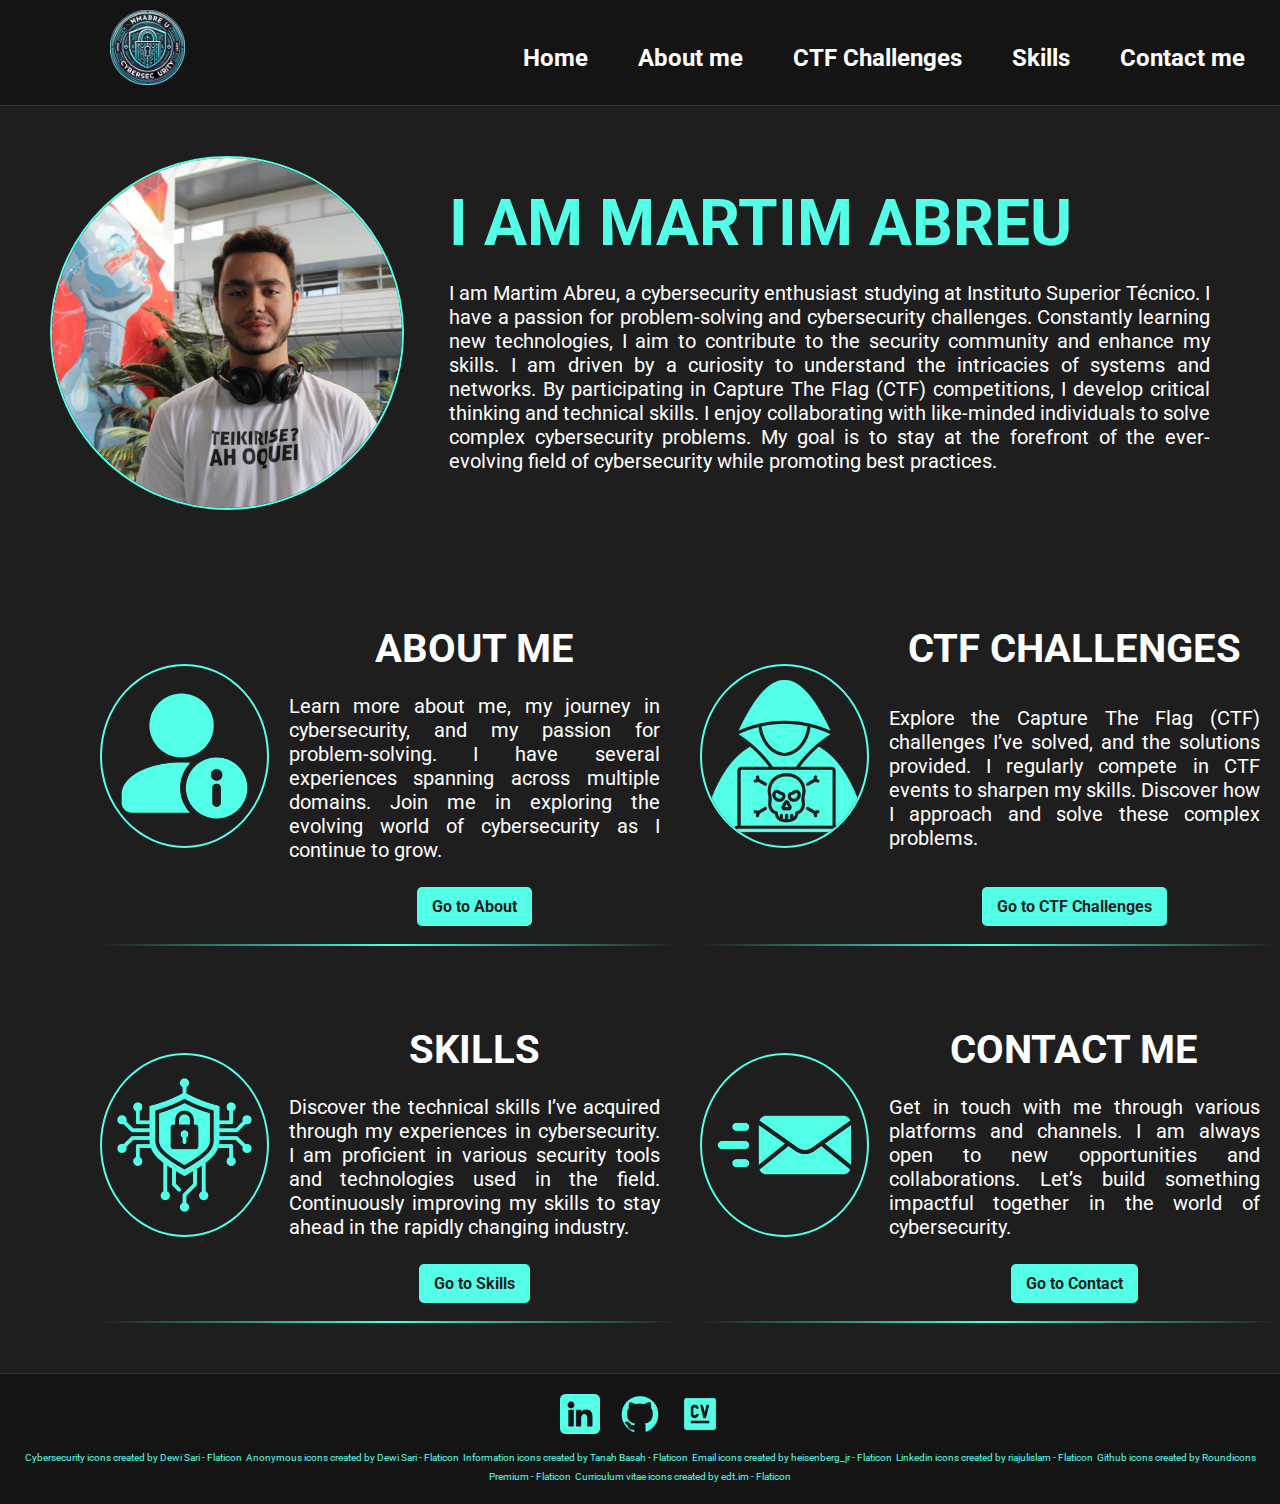
<file: index.html>
<!DOCTYPE html>
<html lang="en">
<head>
    <meta charset="UTF-8">
    <meta name="viewport" content="width=device-width, initial-scale=1.0">
    <title>Cybersecurity Portfolio of Martim Abreu</title>
    <link rel="stylesheet" href="css/styles.css">
    <link href="https://fonts.googleapis.com/css2?family=Roboto:wght@400;700&display=swap" rel="stylesheet">
    <link rel="icon" href="images/logo.png" type="image/png">
</head>
    <body>

        <header>
            <img src="images/logo.png" alt="Centered Image" class="centered-image">
        
            <!-- Hamburger Menu Icon -->
            <div class="hamburger-menu" onclick="toggleMenu()">
                &#9776; <!-- Unicode for the hamburger icon (three stripes) -->
            </div>
        
            <!-- Navigation Menu -->
            <nav id="navbar">
                <ul>
                    <li><a href="index.html">Home</a></li>
                    <li><a href="about.html">About me</a></li>
                    <li><a href="ctf_challenges_choose.html">CTF Challenges</a></li>
                    <li><a href="skills.html">Skills</a></li>
                    <li><a href="contact.html">Contact me</a></li>
                </ul>
            </nav>
        </header>
        <main>

            <div class="container">
                <section class="bio">
                    <img src="images/profile.png" alt="Profile Picture" class="profile-image">      
                    <div class="bio-content">
                        <h2>I AM MARTIM ABREU</h2>
                        <p>I am Martim Abreu, a cybersecurity enthusiast studying at Instituto Superior Técnico. 
                            I have a passion for problem-solving and cybersecurity challenges. 
                            Constantly learning new technologies, I aim to contribute to the security community and enhance my skills.
                            I am driven by a curiosity to understand the intricacies of systems and networks.
                            By participating in Capture The Flag (CTF) competitions, I develop critical thinking and technical skills.
                            I enjoy collaborating with like-minded individuals to solve complex cybersecurity problems.
                            My goal is to stay at the forefront of the ever-evolving field of cybersecurity while promoting best practices.
                            </p>
                </div>
                </section>   
            </div>

            <div class="grid-section">
                <div class="grid-container">
                    <!-- About Section -->
                    <div class="grid-item">
                        <div class="grid-image zoom-out">
                            <img src="images/about.png" alt="About" >
                        </div>
                        <div class="grid-text">
                            <h3>ABOUT ME</h3>
                            <p>Learn more about me, my journey in cybersecurity, and my passion for problem-solving.
                            I have several experiences spanning across multiple domains.
                            Join me in exploring the evolving world of cybersecurity as I continue to grow.</p>
                            <a href="about.html" class="btn">Go to About</a>
                        </div>
                    </div>

                    <!-- CTF Challenges Section -->
                    <div class="grid-item">
                        <img src="images/ctf.png" alt="CTF Challenges" class="grid-image">
                        <div class="grid-text">
                            <h3>CTF CHALLENGES</h3>
                            <p>Explore the Capture The Flag (CTF) challenges I’ve solved, and the solutions provided.
                                I regularly compete in CTF events to sharpen my skills.
                                Discover how I approach and solve these complex problems. </p>
                            <a href="ctf_challenges_choose.html" class="btn">Go to CTF Challenges</a>
                        </div>
                    </div>

                    <!-- Skills Section -->
                    <div class="grid-item">
                        <div class="grid-image zoom-out">
                            <img src="images/skills.png" alt="About">
                        </div>
                        <div class="grid-text">
                            <h3>SKILLS</h3>
                            <p>Discover the technical skills I’ve acquired through my experiences in cybersecurity.
                                I am proficient in various security tools and technologies used in the field.
                                Continuously improving my skills to stay ahead in the rapidly changing industry.
                            </p>
                            <a href="skills.html" class="btn">Go to Skills</a>
                        </div>
                    </div>

                    <!-- Contact Section -->
                    <div class="grid-item">
                        <div class="grid-image zoom-out">
                            <img src="images/contact.png" alt="About">
                        </div>
                        <div class="grid-text">
                            <h3>CONTACT ME</h3>
                            <p>Get in touch with me through various platforms and channels.
                                I am always open to new opportunities and collaborations.
                                Let’s build something impactful together in the world of cybersecurity.
                        </p>
                            <a href="contact.html" class="btn">Go to Contact</a>
                        </div>
                    </div>
                </div>
            </div>
        </main>


    <footer>
        <div class="footer-icons">
            <a href="https://www.linkedin.com/in/martim-abreu-4b8a29225/" target="_blank">
                <img src="images/linkedin.png" alt="LinkedIn" class="icon">
            </a>
            <a href="https://github.com/mmabreu2710" target="_blank">
                <img src="images/github.png" alt="GitHub" class="icon">
            </a>
            <a href="images/Martim_Abreu.pdf" target="_blank">
                <img src="images/cv.png" alt="cv" class="icon">
            </a>
        </div>
        <a href="https://www.flaticon.com/free-icons/cybersecurity" title="cybersecurity icons">Cybersecurity icons created by Dewi Sari - Flaticon</a>
        <a href="https://www.flaticon.com/free-icons/anonymous" title="anonymous icons">Anonymous icons created by Dewi Sari - Flaticon</a>
        <a href="https://www.flaticon.com/free-icons/information" title="information icons">Information icons created by Tanah Basah - Flaticon</a>
        <a href="https://www.flaticon.com/free-icons/email" title="email icons">Email icons created by heisenberg_jr - Flaticon</a>
        <a href="https://www.flaticon.com/free-icons/linkedin" title="linkedin icons">Linkedin icons created by riajulislam - Flaticon</a>
        <a href="https://www.flaticon.com/free-icons/github" title="github icons">Github icons created by Roundicons Premium - Flaticon</a>
        <a href="https://www.flaticon.com/free-icons/curriculum-vitae" title="curriculum vitae icons">Curriculum vitae icons created by edt.im - Flaticon</a>
    </footer>
    <script>
        function toggleMenu() {
            const navbar = document.getElementById('navbar');
            navbar.classList.toggle('active');
        }
    </script>

    </body>
</html>
</file>
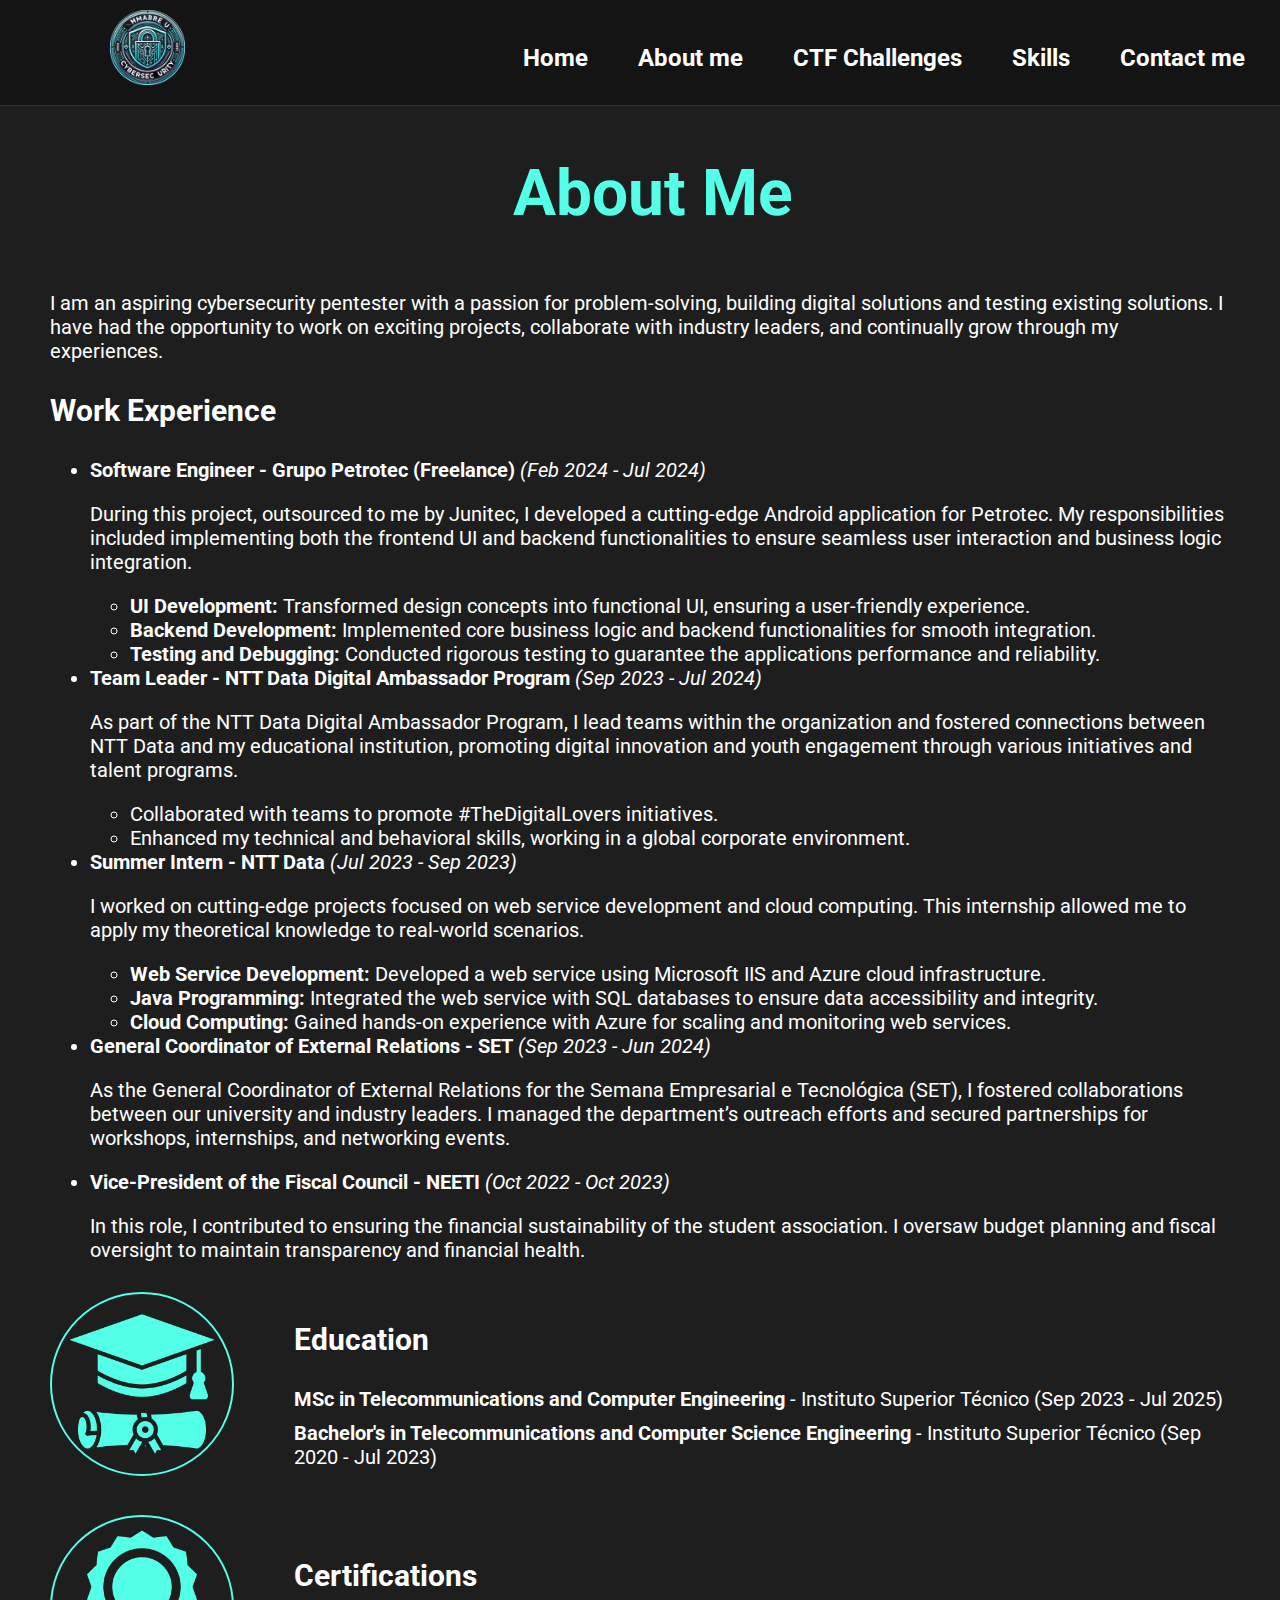
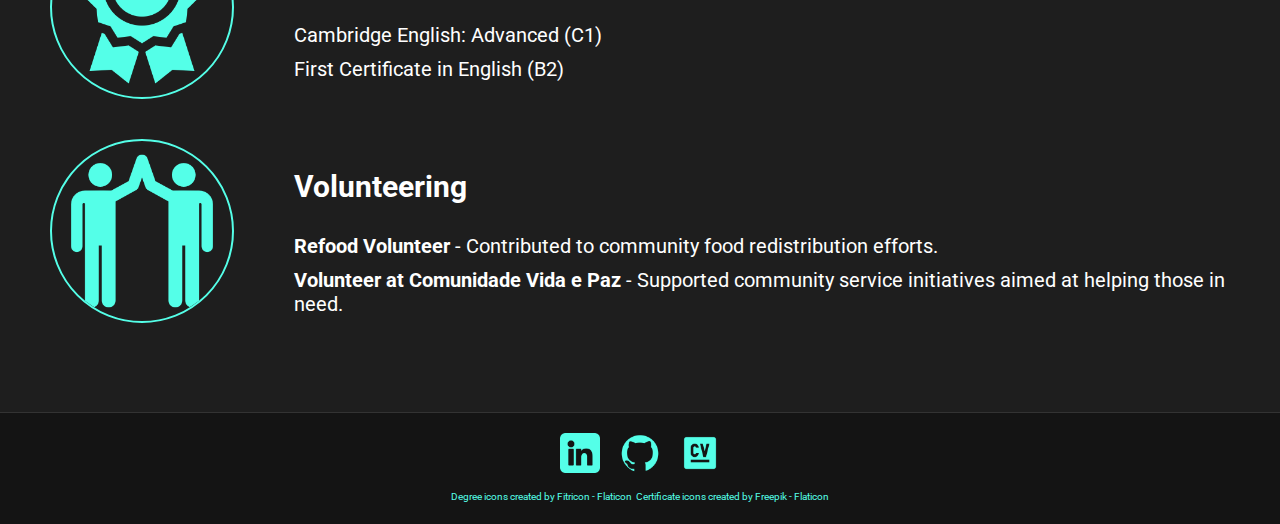
<file: about.html>
<!DOCTYPE html>
<html lang="en">
<head>
    <meta charset="UTF-8">
    <meta name="viewport" content="width=device-width, initial-scale=1.0">
    <title>Cybersecurity Portfolio of Martim Abreu</title>
    <link rel="stylesheet" href="css/styles.css">
    <link href="https://fonts.googleapis.com/css2?family=Roboto:wght@400;700&display=swap" rel="stylesheet">
    <link rel="icon" href="images/logo.png" type="image/png">
</head>
    <body>

        <header>
            <img src="images/logo.png" alt="Centered Image" class="centered-image">
        
            <!-- Hamburger Menu Icon -->
            <div class="hamburger-menu" onclick="toggleMenu()">
                &#9776; <!-- Unicode for the hamburger icon (three stripes) -->
            </div>
        
            <!-- Navigation Menu -->
            <nav id="navbar">
                <ul>
                    <li><a href="index.html">Home</a></li>
                    <li><a href="about.html">About me</a></li>
                    <li><a href="ctf_challenges_choose.html">CTF Challenges</a></li>
                    <li><a href="skills.html">Skills</a></li>
                    <li><a href="contact.html">Contact me</a></li>
                </ul>
            </nav>
        </header>
        <main>
            <div class="container">
                <section class="about-section">
                    <h2>About Me</h1>
                    
                    <div class="about-content">
                        <p>
                            I am an aspiring cybersecurity pentester with a passion for problem-solving, building digital solutions and testing existing solutions. I have had the opportunity to work on exciting projects, collaborate with industry leaders, and continually grow through my experiences.
                        </p>

        
                        <h3>Work Experience</h3>
                        <ul>
                            <li>
                                <strong>Software Engineer - Grupo Petrotec (Freelance)</strong> <em>(Feb 2024 - Jul 2024)</em>
                                <p>
                                    During this project, outsourced to me by Junitec, I developed a cutting-edge Android application for Petrotec. My responsibilities included implementing both the frontend UI and backend functionalities to ensure seamless user interaction and business logic integration.
                                </p>
                                <ul>
                                    <li><strong>UI Development:</strong> Transformed design concepts into functional UI, ensuring a user-friendly experience.</li>
                                    <li><strong>Backend Development:</strong> Implemented core business logic and backend functionalities for smooth integration.</li>
                                    <li><strong>Testing and Debugging:</strong> Conducted rigorous testing to guarantee the applications performance and reliability.</li>
                                </ul>
                            </li>
        
                            <li>
                                <strong>Team Leader - NTT Data Digital Ambassador Program</strong> <em>(Sep 2023 - Jul 2024)</em>
                                <p>
                                    As part of the NTT Data Digital Ambassador Program, I lead teams within the organization and fostered connections between NTT Data and my educational institution, promoting digital innovation and youth engagement through various initiatives and talent programs.
                                </p>
                                <ul>
                                    <li>Collaborated with teams to promote #TheDigitalLovers initiatives.</li>
                                    <li>Enhanced my technical and behavioral skills, working in a global corporate environment.</li>
                                </ul>
                            </li>
        
                            <li>
                                <strong>Summer Intern - NTT Data</strong> <em>(Jul 2023 - Sep 2023)</em>
                                <p>
                                    I worked on cutting-edge projects focused on web service development and cloud computing. This internship allowed me to apply my theoretical knowledge to real-world scenarios.
                                </p>
                                <ul>
                                    <li><strong>Web Service Development:</strong> Developed a web service using Microsoft IIS and Azure cloud infrastructure.</li>
                                    <li><strong>Java Programming:</strong> Integrated the web service with SQL databases to ensure data accessibility and integrity.</li>
                                    <li><strong>Cloud Computing:</strong> Gained hands-on experience with Azure for scaling and monitoring web services.</li>
                                </ul>
                            </li>
                            <li>
                                <strong>General Coordinator of External Relations - SET</strong> <em>(Sep 2023 - Jun 2024)</em>
                                <p>
                                    As the General Coordinator of External Relations for the Semana Empresarial e Tecnológica (SET), I fostered collaborations between our university and industry leaders. I managed the department’s outreach efforts and secured partnerships for workshops, internships, and networking events.
                                </p>
                            </li>
        
                            <li>
                                <strong>Vice-President of the Fiscal Council - NEETI</strong> <em>(Oct 2022 - Oct 2023)</em>
                                <p>
                                    In this role, I contributed to ensuring the financial sustainability of the student association. I oversaw budget planning and fiscal oversight to maintain transparency and financial health.
                                </p>
                            </li>
                        </ul>

                        <div class="options-container">
                            <div class="grid-image zoom-out">
                                <img src="images/education.png" alt="Education Image" class="options-image"> <!-- Replace with your image source -->
                            </div>
                            <div class="options-content">
                                <h3>Education</h3>
                                <ul>
                                    <li><strong>MSc in Telecommunications and Computer Engineering</strong> - Instituto Superior Técnico (Sep 2023 - Jul 2025)</li>
                                    <li><strong>Bachelor's in Telecommunications and Computer Science Engineering</strong> - Instituto Superior Técnico (Sep 2020 - Jul 2023)</li>
                                </ul>
                            </div>
                        </div>
                        <div class="options-container">
                            <div class="grid-image zoom-out">
                                <img src="images/certifications.png" alt="certifications Image" class="options-image"> 
                            </div>
                            <div class="options-content">
                                <h3>Certifications</h3>
                                <ul>
                                    <li>Cambridge English: Advanced (C1)</li>
                                    <li>First Certificate in English (B2)</li>
                                </ul>
                            </div>
                        </div>
                        <div class="options-container">
                            <div class="grid-image zoom-out">
                                <img src="images/volunteering.png" alt="Volunteering Image" class="options-image"> 
                            </div>
                            <div class="options-content">
                                <h3>Volunteering</h3>
                                <ul>
                                    <li><strong>Refood Volunteer</strong> - Contributed to community food redistribution efforts.</li>
                                    <li><strong>Volunteer at Comunidade Vida e Paz</strong> - Supported community service initiatives aimed at helping those in need.</li>
                                </ul>
                            </div>
                        </div>
        
                    </div>
                    
                </section>
            </div>
        </main>

    


    <footer>
        <div class="footer-icons">
            <a href="https://www.linkedin.com/in/martim-abreu-4b8a29225/" target="_blank">
                <img src="images/linkedin.png" alt="LinkedIn" class="icon">
            </a>
            <a href="https://github.com/mmabreu2710" target="_blank">
                <img src="images/github.png" alt="GitHub" class="icon">
            </a>
            <a href="images/Martim_Abreu.pdf" target="_blank">
                <img src="images/cv.png" alt="cv" class="icon">
            </a>
        </div>
        <a href="https://www.flaticon.com/free-icons/degree" title="degree icons">Degree icons created by Fitricon - Flaticon</a>
        <a href="https://www.flaticon.com/free-icons/certificate" title="certificate icons">Certificate icons created by Freepik - Flaticon</a>
        
    </footer>
    <script>
        function toggleMenu() {
            const navbar = document.getElementById('navbar');
            navbar.classList.toggle('active');
        }
    </script>

    </body>
</html>
</file>
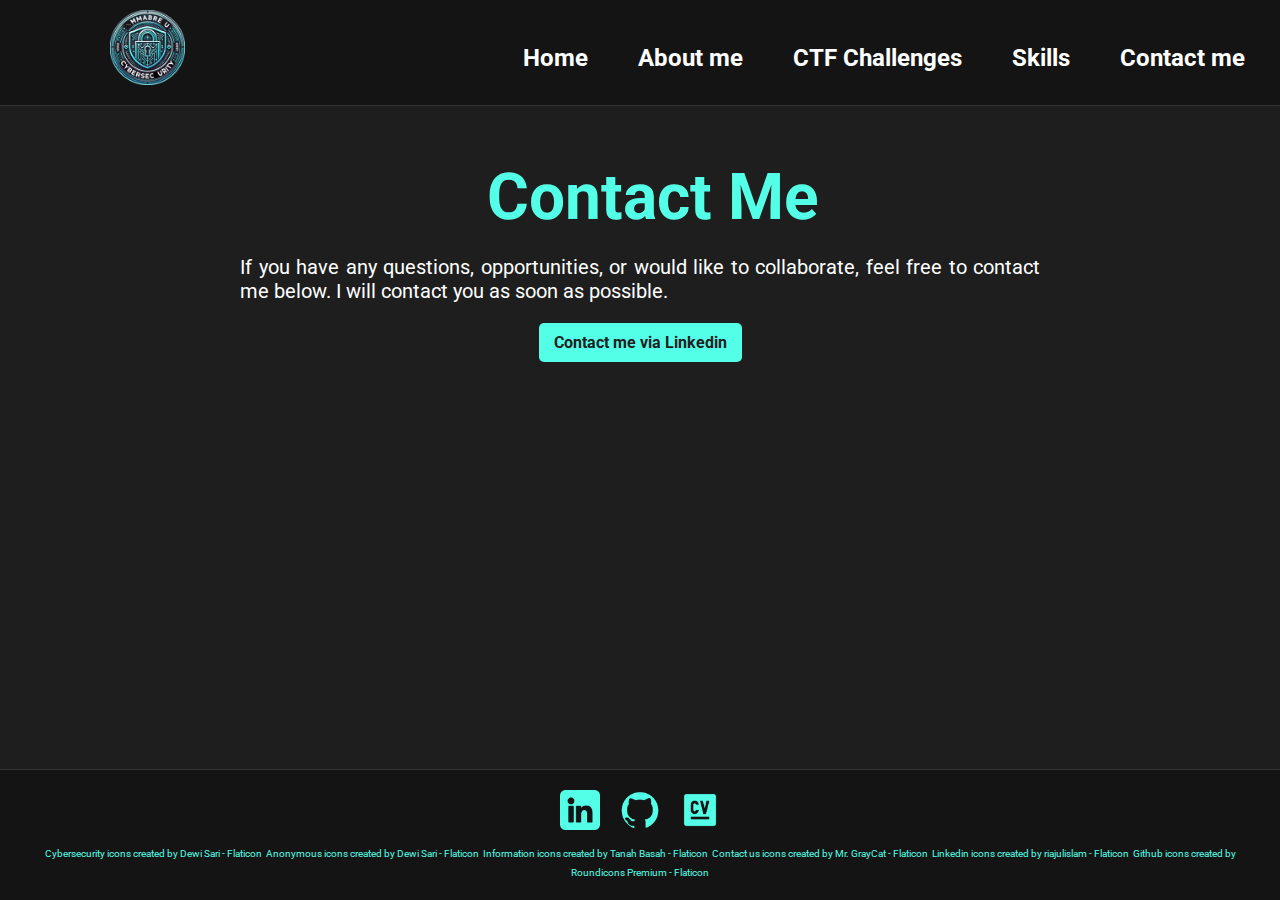
<file: contact.html>
<!DOCTYPE html>
<html lang="en">
<head>
    <meta charset="UTF-8">
    <meta name="viewport" content="width=device-width, initial-scale=1.0">
    <title>Cybersecurity Portfolio of Martim Abreu</title>
    <link rel="stylesheet" href="css/styles.css">
    <link href="https://fonts.googleapis.com/css2?family=Roboto:wght@400;700&display=swap" rel="stylesheet">
    <link rel="icon" href="images/logo.png" type="image/png">
</head>
    <body>

        <header>
            <img src="images/logo.png" alt="Centered Image" class="centered-image">
        
            <!-- Hamburger Menu Icon -->
            <div class="hamburger-menu" onclick="toggleMenu()">
                &#9776; <!-- Unicode for the hamburger icon (three stripes) -->
            </div>
        
            <!-- Navigation Menu -->
            <nav id="navbar">
                <ul>
                    <li><a href="index.html">Home</a></li>
                    <li><a href="about.html">About me</a></li>
                    <li><a href="ctf_challenges_choose.html">CTF Challenges</a></li>
                    <li><a href="skills.html">Skills</a></li>
                    <li><a href="contact.html">Contact me</a></li>
                </ul>
            </nav>
        </header>
        <main>
        
                <!-- Main Contact Section -->
            <div class="contact-container">
                <h2>Contact Me</h2>
                <p>If you have any questions, opportunities, or would like to collaborate, feel free to contact me below.
                    I will contact you as soon as possible.
                </p>
                
                <a href="https://www.linkedin.com/in/martim-abreu-4b8a29225/" class="btn">Contact me via Linkedin</a>
            </div>
        </main>
    


        <footer>
            <div class="footer-icons">
                <a href="https://www.linkedin.com/in/martim-abreu-4b8a29225/" target="_blank">
                    <img src="images/linkedin.png" alt="LinkedIn" class="icon">
                </a>
                <a href="https://github.com/mmabreu2710" target="_blank">
                    <img src="images/github.png" alt="GitHub" class="icon">
                </a>
                <a href="images/Martim_Abreu.pdf" target="_blank">
                    <img src="images/cv.png" alt="cv" class="icon">
                </a>
            </div>
            <a href="https://www.flaticon.com/free-icons/cybersecurity" title="cybersecurity icons">Cybersecurity icons created by Dewi Sari - Flaticon</a>
            <a href="https://www.flaticon.com/free-icons/anonymous" title="anonymous icons">Anonymous icons created by Dewi Sari - Flaticon</a>
            <a href="https://www.flaticon.com/free-icons/information" title="information icons">Information icons created by Tanah Basah - Flaticon</a>
            <a href="https://www.flaticon.com/free-icons/contact-us" title="contact us icons">Contact us icons created by Mr. GrayCat - Flaticon</a>
            <a href="https://www.flaticon.com/free-icons/linkedin" title="linkedin icons">Linkedin icons created by riajulislam - Flaticon</a>
            <a href="https://www.flaticon.com/free-icons/github" title="github icons">Github icons created by Roundicons Premium - Flaticon</a>
        </footer>
        <script>
            function toggleMenu() {
                const navbar = document.getElementById('navbar');
                navbar.classList.toggle('active');
            }
        </script>

    </body>
</html>
</file>
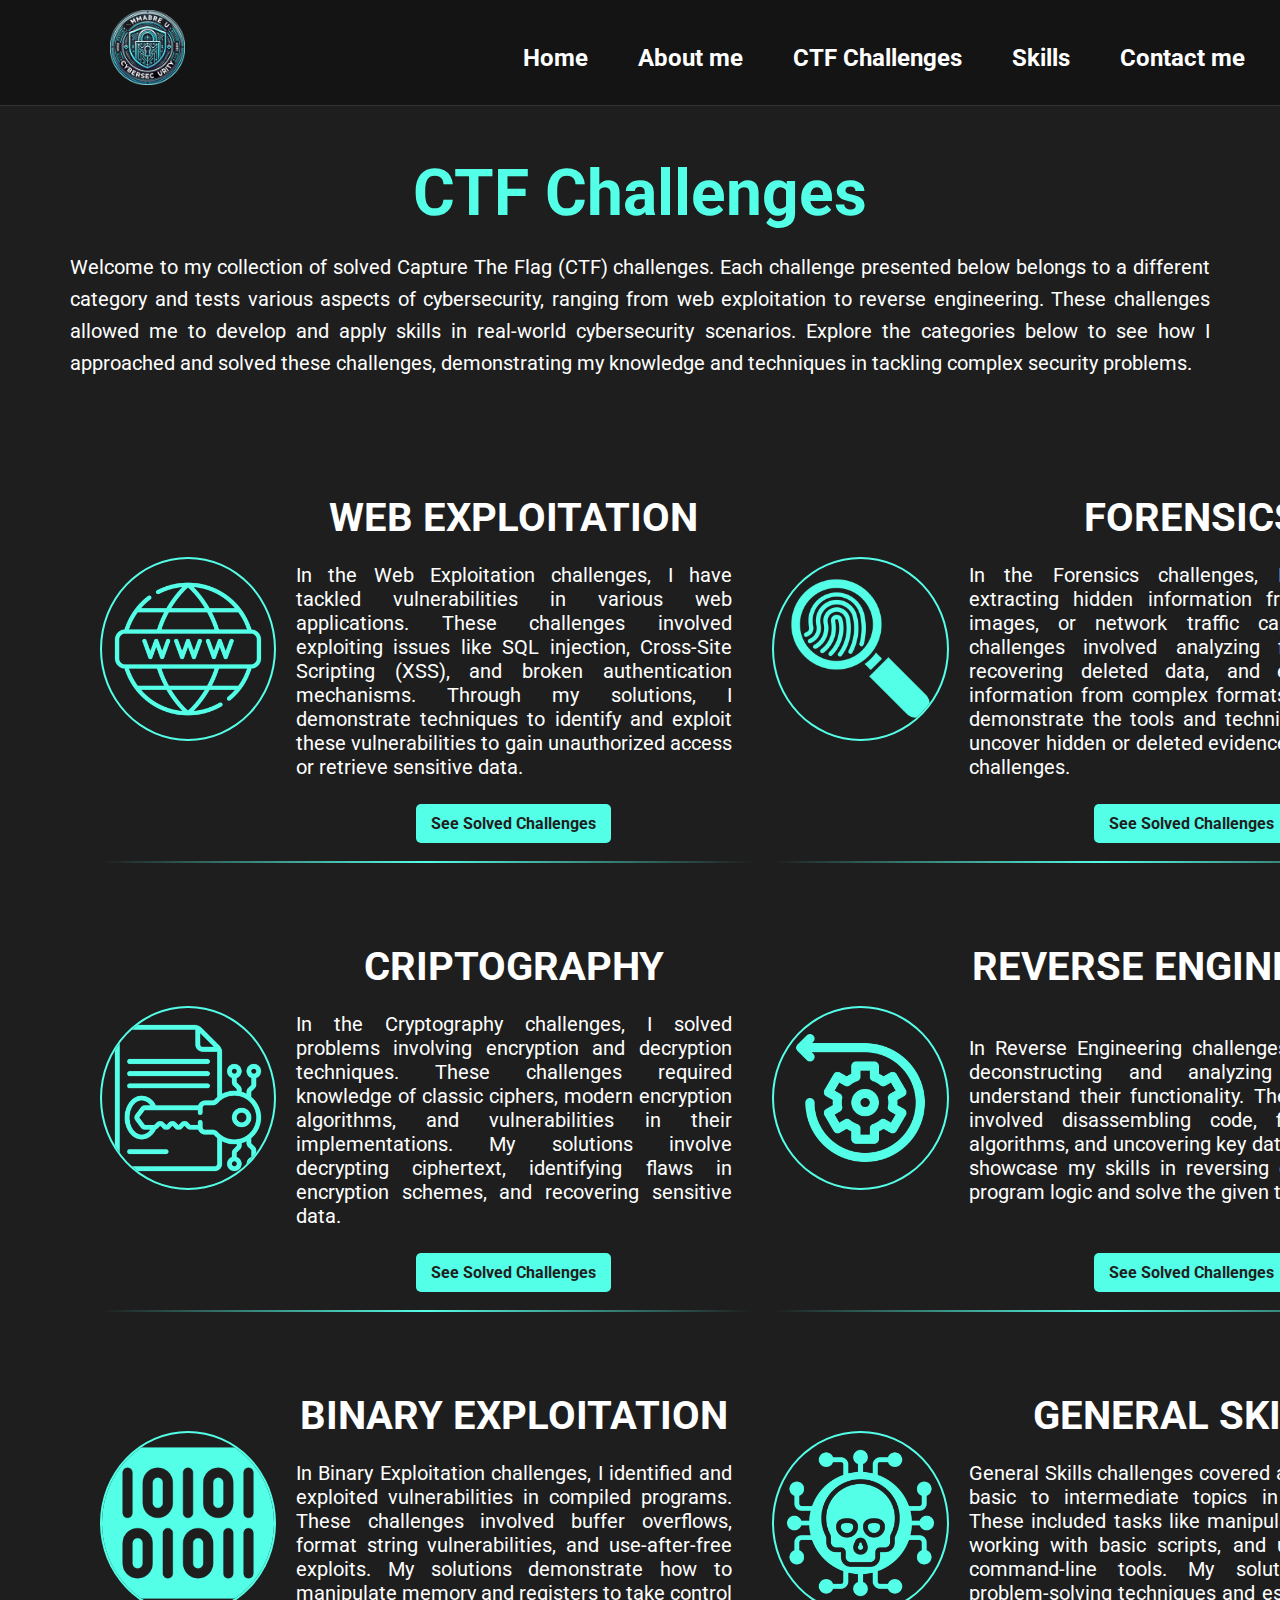
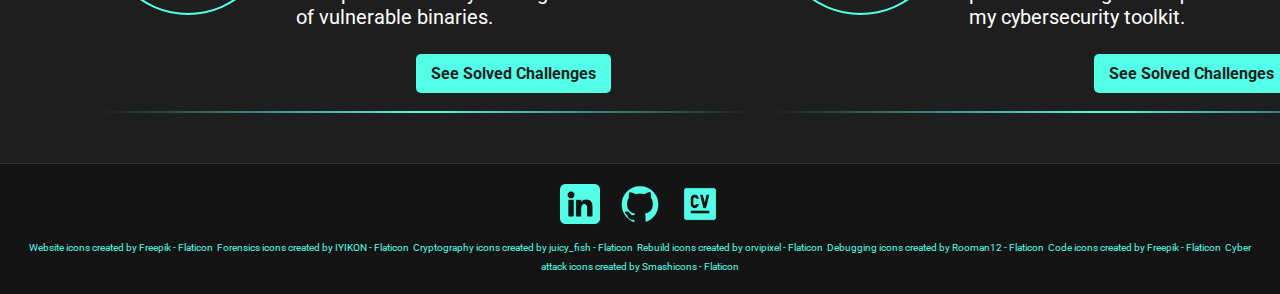
<file: ctf_challenges_choose.html>
<!DOCTYPE html>
<html lang="en">
<head>
    <meta charset="UTF-8">
    <meta name="viewport" content="width=device-width, initial-scale=1.0">
    <title>Cybersecurity Portfolio of Martim Abreu</title>
    <link rel="stylesheet" href="css/styles.css">
    <link href="https://fonts.googleapis.com/css2?family=Roboto:wght@400;700&display=swap" rel="stylesheet">
    <link rel="icon" href="images/logo.png" type="image/png">
</head>
    <body>

        <header>
            <img src="images/logo.png" alt="Centered Image" class="centered-image">
        
            <!-- Hamburger Menu Icon -->
            <div class="hamburger-menu" onclick="toggleMenu()">
                &#9776; <!-- Unicode for the hamburger icon (three stripes) -->
            </div>
        
            <!-- Navigation Menu -->
            <nav id="navbar">
                <ul>
                    <li><a href="index.html">Home</a></li>
                    <li><a href="about.html">About me</a></li>
                    <li><a href="ctf_challenges_choose.html">CTF Challenges</a></li>
                    <li><a href="skills.html">Skills</a></li>
                    <li><a href="contact.html">Contact me</a></li>
                </ul>
            </nav>
        </header>

        <div class="container">
            <section class="ctf-intro">
                <h1>CTF Challenges</h1>
                <p>Welcome to my collection of solved Capture The Flag (CTF) challenges. Each challenge presented below belongs to a different category and tests various aspects of cybersecurity, ranging from web exploitation to reverse engineering. These challenges allowed me to develop and apply skills in real-world cybersecurity scenarios. Explore the categories below to see how I approached and solved these challenges, demonstrating my knowledge and techniques in tackling complex security problems.</p>
            </section>
        </div>

        <div class="grid-section">
            <div class="grid-container">
                <!-- Web Exploitation Section -->
                <div class="grid-item">
                    <div class="grid-image zoom-out">
                        <img src="images/web.png" alt="About" >
                    </div>
                    <div class="grid-text">
                        <h3>WEB EXPLOITATION</h3>
                        <p>In the Web Exploitation challenges, I have tackled vulnerabilities in various web applications. 
                            These challenges involved exploiting issues like SQL injection, Cross-Site Scripting (XSS), and broken authentication mechanisms.
                            Through my solutions, I demonstrate techniques to identify and exploit these vulnerabilities to gain unauthorized access or retrieve sensitive data.
                            </p>
                        <a href="solved_challenges_html/ctf_challenges_web_expoitation.html" class="btn">See Solved Challenges</a>
                    </div>
                </div>

                 <!-- Forensics Section -->
                 <div class="grid-item">
                    <img src="images/forensic.png" alt="Contact" class="grid-image">
                    <div class="grid-text">
                        <h3>FORENSICS</h3>
                        <p>In the Forensics challenges, I focused on extracting hidden information from files, disk images, or network traffic captures.
                            These challenges involved analyzing file metadata, recovering deleted data, and extracting key information from complex formats.
                            My solutions demonstrate the tools and techniques I used to uncover hidden or deleted evidence and solve the challenges.
                        </p>
                           
                        <a href="solved_challenges_html/ctf_challenges_forensics.html" class="btn">See Solved Challenges</a>
                    </div>
                </div>
    
                <!-- Cryptography Section -->
                <div class="grid-item">
                    <div class="grid-image zoom-out">
                        <img src="images/crypto.png" alt="Contact" >
                    </div>
                    <div class="grid-text">
                        <h3>CRIPTOGRAPHY</h3>
                        <p>In the Cryptography challenges, I solved problems involving encryption and decryption techniques.
                            These challenges required knowledge of classic ciphers, modern encryption algorithms, and vulnerabilities in their implementations.
                            My solutions involve decrypting ciphertext, identifying flaws in encryption schemes, and recovering sensitive data.
                        </p>
                        <a href="solved_challenges_html/ctf_challenges_cryptography.html" class="btn">See Solved Challenges</a>
                    </div>
                </div>
    
                <!-- REVERSE ENGINEERING Section -->
                <div class="grid-item">
                    <div class="grid-image zoom-out">
                        <img src="images/reverse-engineering.png" alt="About">
                    </div>
                    <div class="grid-text">
                        <h3>REVERSE ENGINEERING</h3>
                        <p>In Reverse Engineering challenges, I worked on deconstructing and analyzing binaries to understand their functionality.
                            These challenges involved disassembling code, finding hidden algorithms, and uncovering key data.
                            My solutions showcase my skills in reversing code to reveal program logic and solve the given tasks.
                        </p>
                        <a href="solved_challenges_html/ctf_challenges_reverse_engineering.html" class="btn">See Solved Challenges</a>
                    </div>
                </div>
    
                <!-- Binary Exploitation Section -->
                <div class="grid-item">
                    <img src="images/binary.png" alt="Contact" class="grid-image">
                    <div class="grid-text">
                        <h3>BINARY EXPLOITATION</h3>
                        <p>In Binary Exploitation challenges, I identified and exploited vulnerabilities in compiled programs.
                            These challenges involved buffer overflows, format string vulnerabilities, and use-after-free exploits.
                            My solutions demonstrate how to manipulate memory and registers to take control of vulnerable binaries.                  
                        </p>
                        <a href="solved_challenges_html/ctf_challenges_binary_exploitation.html" class="btn">See Solved Challenges</a>
                    </div>
                </div>

                <!-- General Skills Section -->
                <div class="grid-item">
                    <div class="grid-image zoom-out">
                        <img src="images/general.png" alt="Contact" >
                    </div>
                    <div class="grid-text">
                        <h3>GENERAL SKILLS</h3>
                        <p>General Skills challenges covered a wide range of basic to intermediate topics in cybersecurity.
                            These included tasks like manipulating text files, working with basic scripts, and using common command-line tools.
                            My solutions highlight problem-solving techniques and essential tools in my cybersecurity toolkit.
                          </p>
                        <a href="solved_challenges_html/ctf_challenges_general_skills.html" class="btn">See Solved Challenges</a>
                    </div>
                </div>
            </div>
        </div>


    <footer>
        <div class="footer-icons">
            <a href="https://www.linkedin.com/in/martim-abreu-4b8a29225/" target="_blank">
                <img src="images/linkedin.png" alt="LinkedIn" class="icon">
            </a>
            <a href="https://github.com/mmabreu2710" target="_blank">
                <img src="images/github.png" alt="GitHub" class="icon">
            </a>
            <a href="images/Martim_Abreu.pdf" target="_blank">
                <img src="images/cv.png" alt="cv" class="icon">
            </a>
        </div>
        <a href="https://www.flaticon.com/free-icons/website" title="website icons">Website icons created by Freepik - Flaticon</a> 
        <a href="https://www.flaticon.com/free-icons/forensics" title="forensics icons">Forensics icons created by IYIKON - Flaticon</a> 
        <a href="https://www.flaticon.com/free-icons/cryptography" title="cryptography icons">Cryptography icons created by juicy_fish - Flaticon</a>
        <a href="https://www.flaticon.com/free-icons/rebuild" title="rebuild icons">Rebuild icons created by orvipixel - Flaticon</a>
        <a href="https://www.flaticon.com/free-icons/debugging" title="debugging icons">Debugging icons created by Rooman12 - Flaticon</a>
        <a href="https://www.flaticon.com/free-icons/code" title="code icons">Code icons created by Freepik - Flaticon</a>
        <a href="https://www.flaticon.com/free-icons/cyber-attack" title="cyber attack icons">Cyber attack icons created by Smashicons - Flaticon</a>
    </footer>
    <script>
        function toggleMenu() {
            const navbar = document.getElementById('navbar');
            navbar.classList.toggle('active');
        }
    </script>

    </body>
</html>
</file>
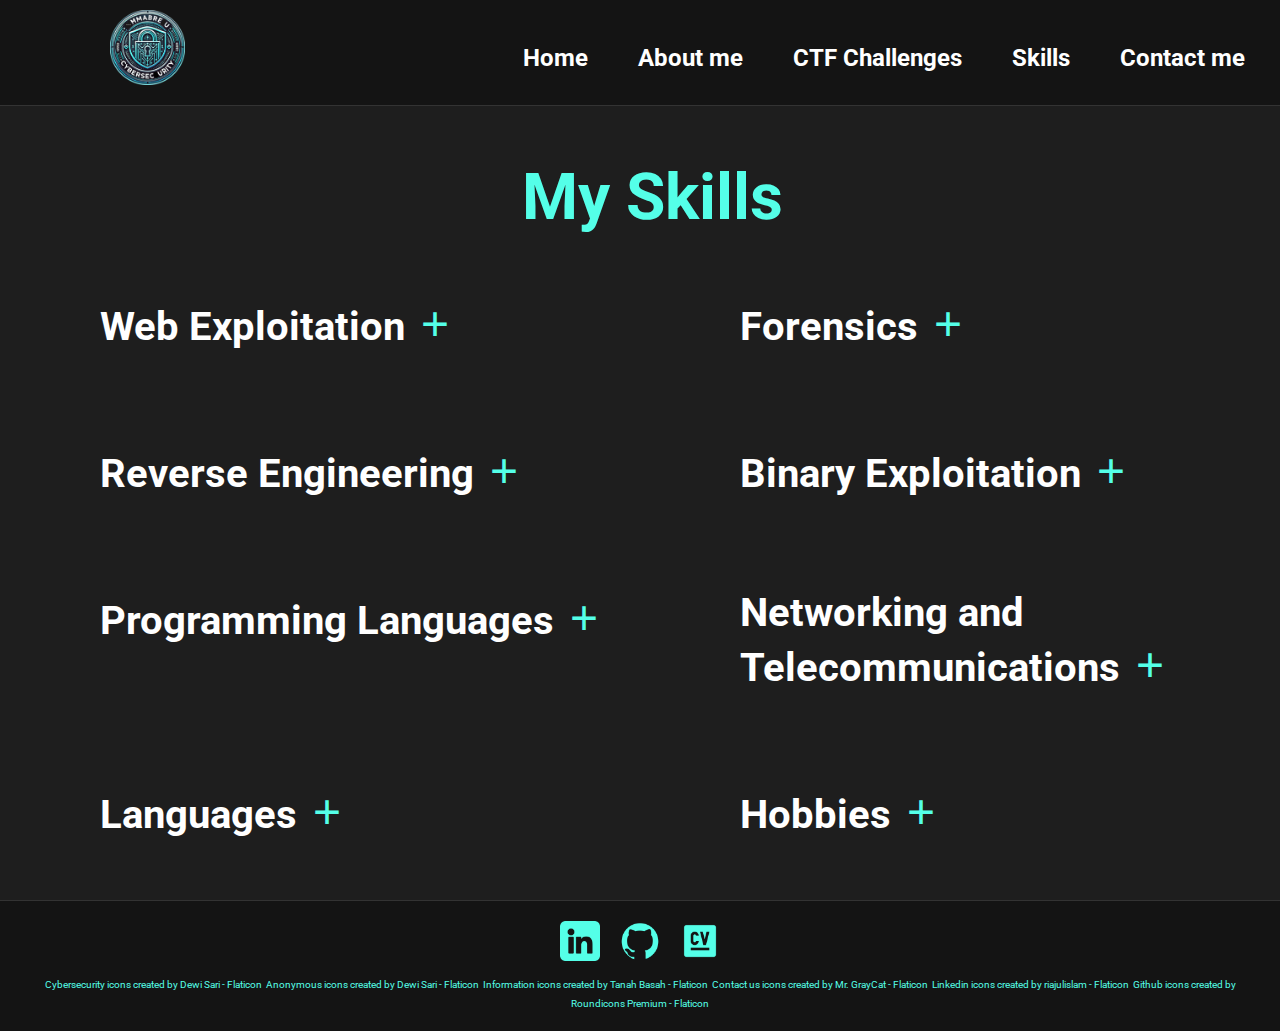
<file: skills.html>
<!DOCTYPE html>
<html lang="en">
<head>
    <meta charset="UTF-8">
    <meta name="viewport" content="width=device-width, initial-scale=1.0">
    <title>Cybersecurity Portfolio of Martim Abreu</title>
    <link rel="stylesheet" href="css/styles.css">
    <link href="https://fonts.googleapis.com/css2?family=Roboto:wght@400;700&display=swap" rel="stylesheet">
    <link rel="icon" href="images/logo.png" type="image/png">
</head>
    <body>

        <header>
            <img src="images/logo.png" alt="Centered Image" class="centered-image">
        
            <!-- Hamburger Menu Icon -->
            <div class="hamburger-menu" onclick="toggleMenu()">
                &#9776; <!-- Unicode for the hamburger icon (three stripes) -->
            </div>
        
            <!-- Navigation Menu -->
            <nav id="navbar">
                <ul>
                    <li><a href="index.html">Home</a></li>
                    <li><a href="about.html">About me</a></li>
                    <li><a href="ctf_challenges_choose.html">CTF Challenges</a></li>
                    <li><a href="skills.html">Skills</a></li>
                    <li><a href="contact.html">Contact me</a></li>
                </ul>
            </nav>
        </header>
        <main>

            <!-- Skills Section -->
            <section class="skills-container">
                <h2>My Skills</h2>
                <div class="skills-grid">
                    <!-- Web Exploitation -->
                    <div class="skill-section">
                        <h3>Web Exploitation<button class="toggle-btn">+</button></h3>
                        <div class="skill-content">
                            <p>Web exploitation involves identifying and leveraging vulnerabilities in web applications. I specialize in securing and testing web applications using various tools and techniques, including:</p>
                            <ul>
                                <li><strong>Burp Suite:</strong> Proficient in using Burp Suite for web vulnerability scanning, intercepting traffic, and manual testing for issues like SQL Injection, XSS, and more.</li>
                                <li><strong>OWASP ZAP:</strong> Skilled in using OWASP ZAP for automating web vulnerability testing and generating reports.</li>
                                <li><strong>SQLmap:</strong> Adept at utilizing SQLmap for automating SQL injection discovery and exploitation.</li>
                                <li><strong>DirBuster:</strong> Experienced in brute-forcing directories and file locations on a web server to find hidden vulnerabilities.</li>
                                <li><strong>BeEF (Browser Exploitation Framework):</strong> Proficient in exploiting browser vulnerabilities using BeEf.</li>
                            </ul>
                        </div>
                    </div>

                    <!-- Forensics -->
                    <div class="skill-section">
                        <h3>Forensics<button class="toggle-btn">+</button></h3>
                        <div class="skill-content">
                            <p>Digital forensics is crucial for gathering evidence and analyzing systems after a cyber incident. My forensics skill set includes:</p>
                            <ul>
                                <li><strong>Autopsy:</strong> Competent in using Autopsy for digital forensics investigations, file recovery, and data analysis.</li>
                                <li><strong>Volatility:</strong> Skilled in using Volatility for memory forensics, analyzing RAM dumps to detect malware and process anomalies.</li>
                                <li><strong>Wireshark:</strong> Experienced in network packet analysis with Wireshark to identify suspicious network traffic.</li>
                                <li><strong>zsteg:</strong> Proficient in using zsteg for steganography detection and analysis in files such as images.</li>
                                <li><strong>Binwalk:</strong> Proficient in extracting embedded files from binary images.</li>
                            </ul>
                        </div>
                    </div>

                    <!-- Reverse Engineering -->
                    <div class="skill-section">
                        <h3>Reverse Engineering<button class="toggle-btn">+</button></h3>
                        <div class="skill-content">
                            <p>Reverse engineering involves deconstructing binaries and software to understand their functionality, identify vulnerabilities, or analyze malware. My reverse engineering skills include:</p>
                            <ul>
                                <li><strong>Ghidra:</strong> Proficient in Ghidra for reverse engineering and decompiling code to analyze software internals.</li>
                            </ul>
                        </div>
                    </div>

                    <!-- Binary Exploitation -->
                    <div class="skill-section">
                        <h3>Binary Exploitation<button class="toggle-btn">+</button></h3>
                        <div class="skill-content">
                            <p>Binary exploitation involves identifying vulnerabilities in compiled programs and exploiting them to achieve unintended behavior. My skill set includes:</p>
                            <ul>
                                <li><strong>Pwntools:</strong> Proficient in using Pwntools for automating binary exploitation tasks in CTFs.</li>
                                <li><strong>gdb & GEF:</strong> Skilled in using gdb (GNU Debugger) along with GEF extensions for debugging and analyzing binary crashes.</li>
                            </ul>
                        </div>
                    </div>

                    <!-- Programming Languages -->
                    <div class="skill-section">
                        <h3>Programming Languages<button class="toggle-btn">+</button></h3>
                        <div class="skill-content">
                            <p>As part of my cybersecurity expertise, I am proficient in several programming and scripting languages essential for vulnerability research, exploit development, and automation:</p>
                            <ul>
                                <li><strong>Python:</strong> Extensive experience in Python for scripting, automating tasks, and developing security tools and exploits.</li>
                                <li><strong>Java:</strong> Experienced in object-oriented programming for web and enterprise solutions.</li>
                                <li><strong>C#:</strong> Skilled in developing applications, especially in the .NET framework.</li>  
                                <li><strong>C:</strong> Strong knowledge of C for low-level programming, vulnerability analysis, and exploit development.</li>
                                <li><strong>Bash:</strong> Skilled in Bash scripting for automating tasks in Unix-based environments.</li>
                                <li><strong>HTML/CSS/JavaScript:</strong> Proficient in these web technologies for web development and analyzing web security vulnerabilities.</li>
                            </ul>
                        </div>
                    </div>

                    <!-- Networking and Telecommunications -->
                    <div class="skill-section">
                        <h3>Networking and Telecommunications<button class="toggle-btn">+</button></h3>
                        <div class="skill-content">
                            <p>My background in networking and telecommunications equips me with the knowledge to analyze, secure, and troubleshoot complex network infrastructures:</p>
                            <ul>
                                <li><strong>Wireshark:</strong> Proficient in analyzing network traffic to identify potential threats and vulnerabilities.</li>
                                <li><strong>Nmap:</strong> Skilled in using Nmap for network discovery and port scanning to identify open services and vulnerabilities.</li>
                                <li><strong>tcpdump:</strong> Experienced in using tcpdump for capturing and analyzing network packets in real time.</li>
                                <li><strong>GNS3:</strong> Proficient in emulating, configuring, and troubleshooting networks with GNS3.</li>
                                <li><strong>Cisco Devices:</strong> Familiar with configuring and troubleshooting Cisco routers and switches as part of networking security.</li>
                            </ul>
                        </div>
                    </div>

                    <!-- Languages -->
                    <div class="skill-section">
                        <h3>Languages<button class="toggle-btn">+</button></h3>
                        <div class="skill-content">
                            <p>I am proficient in multiple languages, which allows me to communicate effectively with international teams and clients:</p>
                            <ul>
                                <li><strong>English:</strong> Fluent in English for both technical writing and verbal communication.</li>
                                <li><strong>Portuguese:</strong> Native proficiency in Portuguese for communication and collaboration in technical projects.</li>
                            </ul>
                        </div>
                    </div>

                    <!-- Hobbies -->
                    <div class="skill-section">
                        <h3>Hobbies<button class="toggle-btn">+</button></h3>
                        <div class="skill-content">
                            <p>Beyond my professional expertise, I am passionate about maintaining an active lifestyle through various sports and activities:</p>
                            <ul>
                                <li><strong>Kickboxing:</strong> I have been practicing kickboxing for three years, honing my discipline, focus, and physical endurance. It has not only enhanced my fitness but also taught me the importance of perseverance and strategy in achieving goals.</li>
                                <li><strong>Basketball:</strong> From fifth grade through my second year of college, I actively participated in competitive basketball. This experience developed my teamwork, leadership, and communication skills, which I apply in both personal and professional settings.</li>
                                <li><strong>Gym Training:</strong> For the past three years, I have consistently trained in the gym, focusing on strength and conditioning. This routine has instilled a sense of resilience, goal-setting, and self-discipline that reflects in all aspects of my life.</li>
                            </ul>
                        </div>
                    </div>
                </div>
            </section>
        </main>
        <footer>
            <div class="footer-icons">
                <a href="https://www.linkedin.com/in/martim-abreu-4b8a29225/" target="_blank">
                    <img src="images/linkedin.png" alt="LinkedIn" class="icon">
                </a>
                <a href="https://github.com/mmabreu2710" target="_blank">
                    <img src="images/github.png" alt="GitHub" class="icon">
                </a>
                <a href="images/Martim_Abreu.pdf" target="_blank">
                    <img src="images/cv.png" alt="cv" class="icon">
                </a>
            </div>
            <a href="https://www.flaticon.com/free-icons/cybersecurity" title="cybersecurity icons">Cybersecurity icons created by Dewi Sari - Flaticon</a>
            <a href="https://www.flaticon.com/free-icons/anonymous" title="anonymous icons">Anonymous icons created by Dewi Sari - Flaticon</a>
            <a href="https://www.flaticon.com/free-icons/information" title="information icons">Information icons created by Tanah Basah - Flaticon</a>
            <a href="https://www.flaticon.com/free-icons/contact-us" title="contact us icons">Contact us icons created by Mr. GrayCat - Flaticon</a>
            <a href="https://www.flaticon.com/free-icons/linkedin" title="linkedin icons">Linkedin icons created by riajulislam - Flaticon</a>
            <a href="https://www.flaticon.com/free-icons/github" title="github icons">Github icons created by Roundicons Premium - Flaticon</a>
        </footer>
        <script>
            function toggleMenu() {
                const navbar = document.getElementById('navbar');
                navbar.classList.toggle('active');
            }
        </script>
        <script>
            document.querySelectorAll('.toggle-btn').forEach(function(button) {
                button.addEventListener('click', function() {
                    // Toggle the content display
                    let content = this.parentElement.nextElementSibling;
                    content.classList.toggle('open');
                    
                    // Toggle the button text between + and -
                    if (this.textContent === '+') {
                        this.textContent = '-'; // Change to minus
                    } else {
                        this.textContent = '+'; // Change to plus
                    }
                });
            });
        </script>

    </body>
</html>
</file>
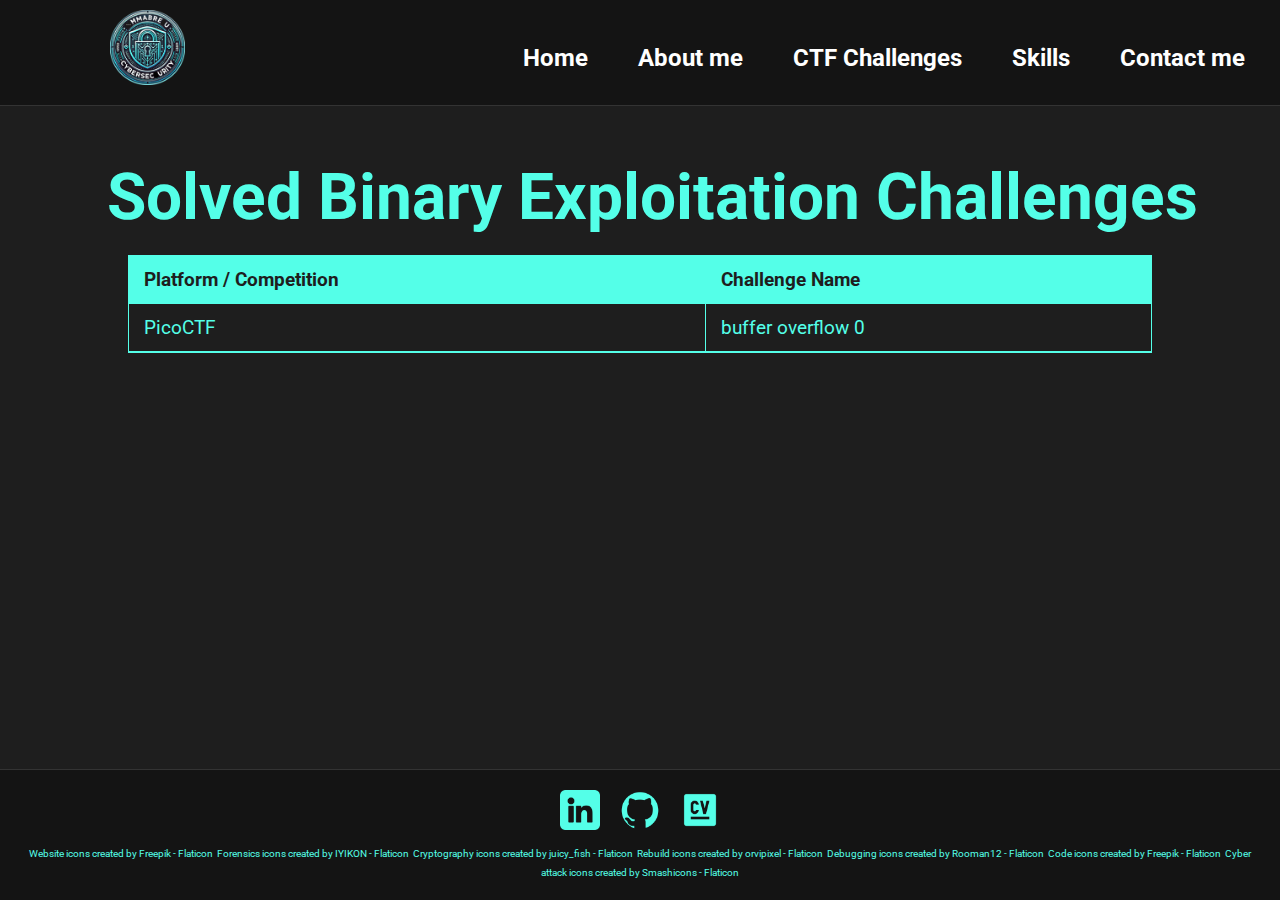
<file: solved_challenges_html/ctf_challenges_binary_exploitation.html>
<!DOCTYPE html>
<html lang="en">
<head>
    <meta charset="UTF-8">
    <meta name="viewport" content="width=device-width, initial-scale=1.0">
    <title>Cybersecurity Portfolio of Martim Abreu</title>
    <link rel="stylesheet" href="../css/styles.css">
    <link href="https://fonts.googleapis.com/css2?family=Roboto:wght@400;700&display=swap" rel="stylesheet">
    <link rel="icon" href="../images/logo.png" type="image/png">
</head>
    <body>

        <header>
            <img src="../images/logo.png" alt="Centered Image" class="centered-image">
        
            <!-- Hamburger Menu Icon -->
            <div class="hamburger-menu" onclick="toggleMenu()">
                &#9776; <!-- Unicode for the hamburger icon (three stripes) -->
            </div>
        
            <!-- Navigation Menu -->
            <nav id="navbar">
                <ul>
                    <li><a href="../index.html">Home</a></li>
                    <li><a href="../about.html">About me</a></li>
                    <li><a href="../ctf_challenges_choose.html">CTF Challenges</a></li>
                    <li><a href="../skills.html">Skills</a></li>
                    <li><a href="../contact.html">Contact me</a></li>
                </ul>
            </nav>
        </header>
        <main>
            <section id="resolved-challenges">
                <center><h2>Solved Binary Exploitation Challenges</h2></center>
                
                <table class="styled-table">
                    <thead>
                        <tr>
                            <th>Platform / Competition</th>
                            <th>Challenge Name</th>
                        </tr>
                    </thead>
                    <tbody>
                        <tr>
                            <td><a href="https://picoctf.org/" target="_blank">PicoCTF</a></td>
                            <td><a href="markdown-viewer.html?file=../ctf/picoctf/binary_exploitation/buffer_overflow_0_picoctf.md">buffer overflow 0</a></td>
                        </tr>
                    </tbody>
                </table>
            </section>
        </main>

        


    <footer>
        <div class="footer-icons">
            <a href="https://www.linkedin.com/in/martim-abreu-4b8a29225/" target="_blank">
                <img src="../images/linkedin.png" alt="LinkedIn" class="icon">
            </a>
            <a href="https://github.com/mmabreu2710" target="_blank">
                <img src="../images/github.png" alt="GitHub" class="icon">
            </a>
            <a href="../images/Martim_Abreu.pdf" target="_blank">
                <img src="../images/cv.png" alt="cv" class="icon">
            </a>
        </div>
        <a href="https://www.flaticon.com/free-icons/website" title="website icons">Website icons created by Freepik - Flaticon</a> 
        <a href="https://www.flaticon.com/free-icons/forensics" title="forensics icons">Forensics icons created by IYIKON - Flaticon</a> 
        <a href="https://www.flaticon.com/free-icons/cryptography" title="cryptography icons">Cryptography icons created by juicy_fish - Flaticon</a>
        <a href="https://www.flaticon.com/free-icons/rebuild" title="rebuild icons">Rebuild icons created by orvipixel - Flaticon</a>
        <a href="https://www.flaticon.com/free-icons/debugging" title="debugging icons">Debugging icons created by Rooman12 - Flaticon</a>
        <a href="https://www.flaticon.com/free-icons/code" title="code icons">Code icons created by Freepik - Flaticon</a>
        <a href="https://www.flaticon.com/free-icons/cyber-attack" title="cyber attack icons">Cyber attack icons created by Smashicons - Flaticon</a>
    </footer>
    <script>
        function toggleMenu() {
            const navbar = document.getElementById('navbar');
            navbar.classList.toggle('active');
        }
    </script>

    </body>
</html>
</file>
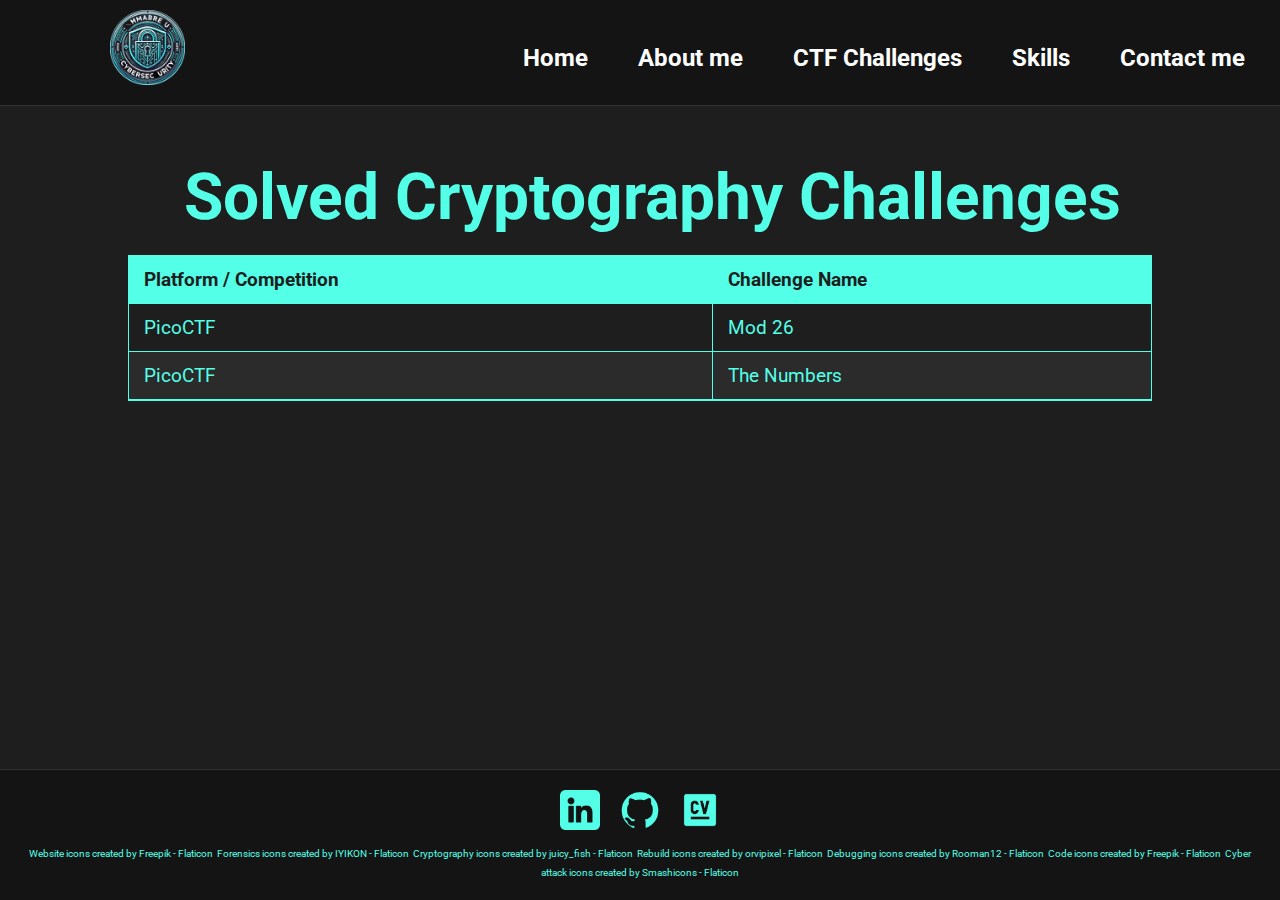
<file: solved_challenges_html/ctf_challenges_cryptography.html>
<!DOCTYPE html>
<html lang="en">
<head>
    <meta charset="UTF-8">
    <meta name="viewport" content="width=device-width, initial-scale=1.0">
    <title>Cybersecurity Portfolio of Martim Abreu</title>
    <link rel="stylesheet" href="../css/styles.css">
    <link href="https://fonts.googleapis.com/css2?family=Roboto:wght@400;700&display=swap" rel="stylesheet">
    <link rel="icon" href="../images/logo.png" type="image/png">
</head>
    <body>

        <header>
            <img src="../images/logo.png" alt="Centered Image" class="centered-image">
        
            <!-- Hamburger Menu Icon -->
            <div class="hamburger-menu" onclick="toggleMenu()">
                &#9776; <!-- Unicode for the hamburger icon (three stripes) -->
            </div>
        
            <!-- Navigation Menu -->
            <nav id="navbar">
                <ul>
                    <li><a href="../index.html">Home</a></li>
                    <li><a href="../about.html">About me</a></li>
                    <li><a href="../ctf_challenges_choose.html">CTF Challenges</a></li>
                    <li><a href="../skills.html">Skills</a></li>
                    <li><a href="../contact.html">Contact me</a></li>
                </ul>
            </nav>
        </header>
        <main>
            <section id="resolved-challenges">
                <center><h2>Solved Cryptography Challenges</h2></center>
                
                <table class="styled-table">
                    <thead>
                        <tr>
                            <th>Platform / Competition</th>
                            <th>Challenge Name</th>
                        </tr>
                    </thead>
                    <tbody>
                        <tr>
                            <td><a href="https://picoctf.org/" target="_blank">PicoCTF</a></td>
                            <td><a href="markdown-viewer.html?file=../ctf/picoctf/cryptography/Mod26_picoctf.md">Mod 26</a></td>
                        </tr>
                        <tr>
                            <td><a href="https://picoctf.org/" target="_blank">PicoCTF</a></td>
                            <td><a href="markdown-viewer.html?file=../ctf/picoctf/cryptography/the_numbers_picoctf.md">The Numbers</a></td>
                        </tr>
                        
                    </tbody>
                </table>
            </section>
        </main>

        


    <footer>
        <div class="footer-icons">
            <a href="https://www.linkedin.com/in/martim-abreu-4b8a29225/" target="_blank">
                <img src="../images/linkedin.png" alt="LinkedIn" class="icon">
            </a>
            <a href="https://github.com/mmabreu2710" target="_blank">
                <img src="../images/github.png" alt="GitHub" class="icon">
            </a>
            <a href="../images/Martim_Abreu.pdf" target="_blank">
                <img src="../images/cv.png" alt="cv" class="icon">
            </a>
        </div>
        <a href="https://www.flaticon.com/free-icons/website" title="website icons">Website icons created by Freepik - Flaticon</a> 
        <a href="https://www.flaticon.com/free-icons/forensics" title="forensics icons">Forensics icons created by IYIKON - Flaticon</a> 
        <a href="https://www.flaticon.com/free-icons/cryptography" title="cryptography icons">Cryptography icons created by juicy_fish - Flaticon</a>
        <a href="https://www.flaticon.com/free-icons/rebuild" title="rebuild icons">Rebuild icons created by orvipixel - Flaticon</a>
        <a href="https://www.flaticon.com/free-icons/debugging" title="debugging icons">Debugging icons created by Rooman12 - Flaticon</a>
        <a href="https://www.flaticon.com/free-icons/code" title="code icons">Code icons created by Freepik - Flaticon</a>
        <a href="https://www.flaticon.com/free-icons/cyber-attack" title="cyber attack icons">Cyber attack icons created by Smashicons - Flaticon</a>
    </footer>
    <script>
        function toggleMenu() {
            const navbar = document.getElementById('navbar');
            navbar.classList.toggle('active');
        }
    </script>

    </body>
</html>
</file>
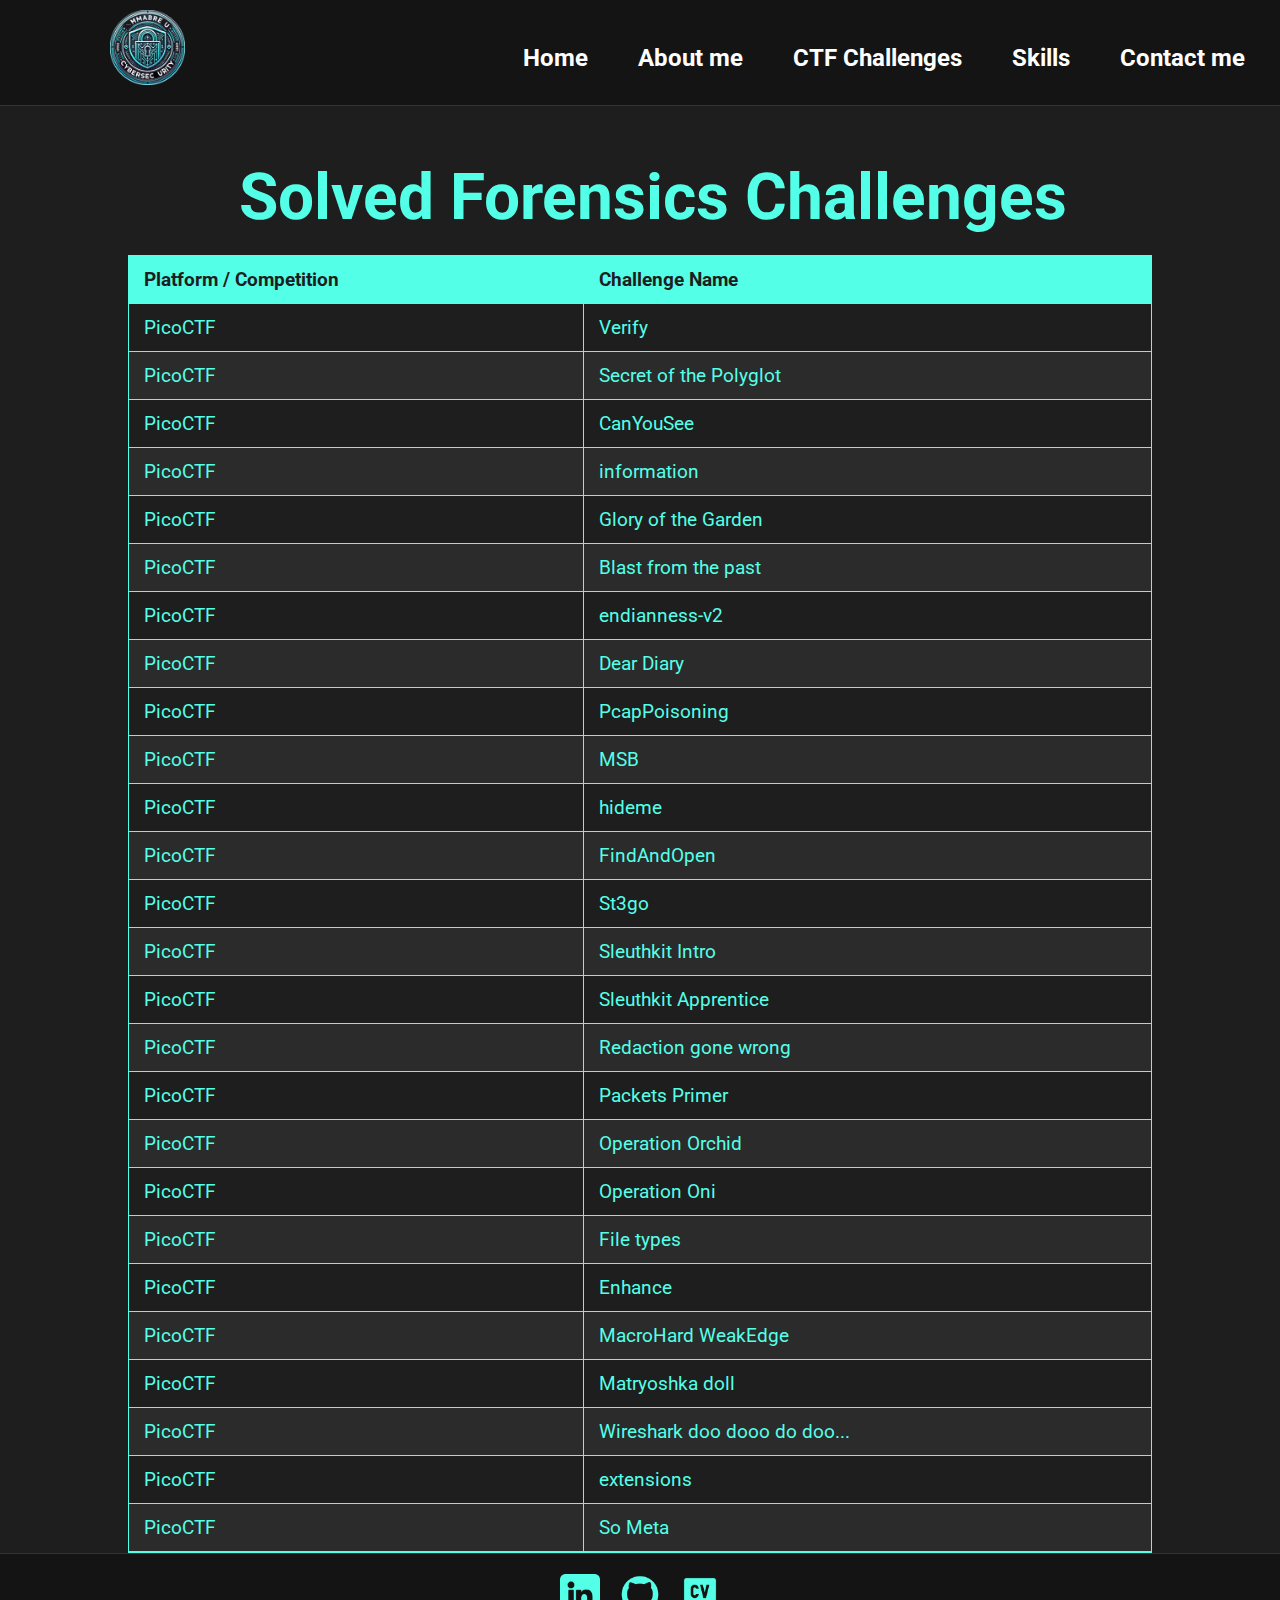
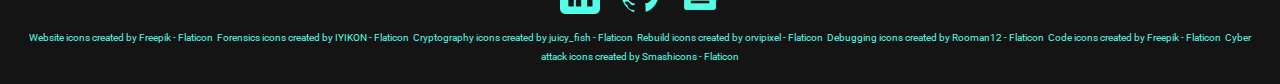
<file: solved_challenges_html/ctf_challenges_forensics.html>
<!DOCTYPE html>
<html lang="en">
<head>
    <meta charset="UTF-8">
    <meta name="viewport" content="width=device-width, initial-scale=1.0">
    <title>Cybersecurity Portfolio of Martim Abreu</title>
    <link rel="stylesheet" href="../css/styles.css">
    <link href="https://fonts.googleapis.com/css2?family=Roboto:wght@400;700&display=swap" rel="stylesheet">
    <link rel="icon" href="../images/logo.png" type="image/png">
</head>
    <body>

        <header>
            <img src="../images/logo.png" alt="Centered Image" class="centered-image">
        
            <!-- Hamburger Menu Icon -->
            <div class="hamburger-menu" onclick="toggleMenu()">
                &#9776; <!-- Unicode for the hamburger icon (three stripes) -->
            </div>
        
            <!-- Navigation Menu -->
            <nav id="navbar">
                <ul>
                    <li><a href="../index.html">Home</a></li>
                    <li><a href="../about.html">About me</a></li>
                    <li><a href="../ctf_challenges_choose.html">CTF Challenges</a></li>
                    <li><a href="../skills.html">Skills</a></li>
                    <li><a href="../contact.html">Contact me</a></li>
                </ul>
            </nav>
        </header>
        <main>
            <section id="resolved-challenges">
                <center><h2>Solved Forensics Challenges</h2></center>
                
                <table class="styled-table">
                    <thead>
                        <tr>
                            <th>Platform / Competition</th>
                            <th>Challenge Name</th>
                        </tr>
                    </thead>
                    <tbody>
                        <tr>
                            <td><a href="https://picoctf.org/" target="_blank">PicoCTF</a></td>
                            <td><a href="markdown-viewer.html?file=../ctf/picoctf/forensics/Verify_picoctf.md">Verify</a></td>
                        </tr>
                        <tr>
                            <td><a href="https://picoctf.org/" target="_blank">PicoCTF</a></td>
                            <td><a href="markdown-viewer.html?file=../ctf/picoctf/forensics/Secret_of_the_Polyglot_picoctf.md">Secret of the Polyglot</a></td>
                        </tr>
                        <tr>
                            <td><a href="https://picoctf.org/" target="_blank">PicoCTF</a></td>
                            <td><a href="markdown-viewer.html?file=../ctf/picoctf/forensics/CanYouSee_picoctf.md">CanYouSee</a></td>
                        </tr>
                        <tr>
                            <td><a href="https://picoctf.org/" target="_blank">PicoCTF</a></td>
                            <td><a href="markdown-viewer.html?file=../ctf/picoctf/forensics/information_picoctf.md">information</a></td>
                        </tr>
                        <tr>
                            <td><a href="https://picoctf.org/" target="_blank">PicoCTF</a></td>
                            <td><a href="markdown-viewer.html?file=../ctf/picoctf/forensics/Glory_of_the_Garden_picoctf.md">Glory of the Garden</a></td>
                        </tr>
                        <tr>
                            <td><a href="https://picoctf.org/" target="_blank">PicoCTF</a></td>
                            <td><a href="markdown-viewer.html?file=../ctf/picoctf/forensics/Blast_From_The_past_picoctf.md">Blast from the past</a></td>
                        </tr>
                        <tr>
                            <td><a href="https://picoctf.org/" target="_blank">PicoCTF</a></td>
                            <td><a href="markdown-viewer.html?file=../ctf/picoctf/forensics/Endianness-v2_picoctf.md">endianness-v2</a></td>
                        </tr>
                        <tr>
                            <td><a href="https://picoctf.org/" target="_blank">PicoCTF</a></td>
                            <td><a href="markdown-viewer.html?file=../ctf/picoctf/forensics/Dear_Diary_picoctf.md">Dear Diary</a></td>
                        </tr>
                        <tr>
                            <td><a href="https://picoctf.org/" target="_blank">PicoCTF</a></td>
                            <td><a href="markdown-viewer.html?file=../ctf/picoctf/forensics/pcap_poisoning_picoctf.md">PcapPoisoning</a></td>
                        </tr>
                        <tr>
                            <td><a href="https://picoctf.org/" target="_blank">PicoCTF</a></td>
                            <td><a href="markdown-viewer.html?file=../ctf/picoctf/forensics/MSB_picoctf.md">MSB</a></td>
                        </tr>
                        <tr>
                            <td><a href="https://picoctf.org/" target="_blank">PicoCTF</a></td>
                            <td><a href="markdown-viewer.html?file=../ctf/picoctf/forensics/hideme_picoctf.md">hideme</a></td>
                        </tr>
                        <tr>
                            <td><a href="https://picoctf.org/" target="_blank">PicoCTF</a></td>
                            <td><a href="markdown-viewer.html?file=../ctf/picoctf/forensics/Find_And_Open_picoctf.md">FindAndOpen</a></td>
                        </tr>
                        <tr>
                            <td><a href="https://picoctf.org/" target="_blank">PicoCTF</a></td>
                            <td><a href="markdown-viewer.html?file=../ctf/picoctf/forensics/St3go_picoctf.md">St3go</a></td>
                        </tr>
                        <tr>
                            <td><a href="https://picoctf.org/" target="_blank">PicoCTF</a></td>
                            <td><a href="markdown-viewer.html?file=../ctf/picoctf/forensics/Sleuthkit_intro_picoctf.md">Sleuthkit Intro</a></td>
                        </tr>
                        <tr>
                            <td><a href="https://picoctf.org/" target="_blank">PicoCTF</a></td>
                            <td><a href="markdown-viewer.html?file=../ctf/picoctf/forensics/Sleuthkit_Apprentice_picoctf.md">Sleuthkit Apprentice</a></td>
                        </tr>
                        <tr>
                            <td><a href="https://picoctf.org/" target="_blank">PicoCTF</a></td>
                            <td><a href="markdown-viewer.html?file=../ctf/picoctf/forensics/redaction_gone_wrong_picoctf.md">Redaction gone wrong</a></td>
                        </tr>
                        <tr>
                            <td><a href="https://picoctf.org/" target="_blank">PicoCTF</a></td>
                            <td><a href="markdown-viewer.html?file=../ctf/picoctf/forensics/packets_primer_picoctf.md">Packets Primer</a></td>
                        </tr>
                        <tr>
                            <td><a href="https://picoctf.org/" target="_blank">PicoCTF</a></td>
                            <td><a href="markdown-viewer.html?file=../ctf/picoctf/forensics/Operation_Orchid_picoctf.md">Operation Orchid</a></td>
                        </tr>
                        <tr>
                            <td><a href="https://picoctf.org/" target="_blank">PicoCTF</a></td>
                            <td><a href="markdown-viewer.html?file=../ctf/picoctf/forensics/Operation_Oni_picoctf.md">Operation Oni</a></td>
                        </tr>
                        <tr>
                            <td><a href="https://picoctf.org/" target="_blank">PicoCTF</a></td>
                            <td><a href="markdown-viewer.html?file=../ctf/picoctf/forensics/File_types_picoctf.md">File types</a></td>
                        </tr>
                        <tr>
                            <td><a href="https://picoctf.org/" target="_blank">PicoCTF</a></td>
                            <td><a href="markdown-viewer.html?file=../ctf/picoctf/forensics/Enhance_picoctf.md">Enhance</a></td>
                        </tr>
                        <tr>
                            <td><a href="https://picoctf.org/" target="_blank">PicoCTF</a></td>
                            <td><a href="markdown-viewer.html?file=../ctf/picoctf/forensics/MacroHard_WeakEdge_picoctf.md">MacroHard WeakEdge</a></td>
                        </tr>
                        <tr>
                            <td><a href="https://picoctf.org/" target="_blank">PicoCTF</a></td>
                            <td><a href="markdown-viewer.html?file=../ctf/picoctf/forensics/Matryoshka_doll_picoctf.md">Matryoshka doll</a></td>
                        </tr>
                        <tr>
                            <td><a href="https://picoctf.org/" target="_blank">PicoCTF</a></td>
                            <td><a href="markdown-viewer.html?file=../ctf/picoctf/forensics/Wireshark_doo_dooo_do_doo_picoctf.md">Wireshark doo dooo do doo...</a></td>
                        </tr>
                        <tr>
                            <td><a href="https://picoctf.org/" target="_blank">PicoCTF</a></td>
                            <td><a href="markdown-viewer.html?file=../ctf/picoctf/forensics/extensions_picoctf.md">extensions</a></td>
                        </tr>
                        <tr>
                            <td><a href="https://picoctf.org/" target="_blank">PicoCTF</a></td>
                            <td><a href="markdown-viewer.html?file=../ctf/picoctf/forensics/So_Meta_picoctf.md">So Meta</a></td>
                        </tr>
                    </tbody>
                </table>
            </section>
        </main>

        


    <footer>
        <div class="footer-icons">
            <a href="https://www.linkedin.com/in/martim-abreu-4b8a29225/" target="_blank">
                <img src="../images/linkedin.png" alt="LinkedIn" class="icon">
            </a>
            <a href="https://github.com/mmabreu2710" target="_blank">
                <img src="../images/github.png" alt="GitHub" class="icon">
            </a>
            <a href="../images/Martim_Abreu.pdf" target="_blank">
                <img src="../images/cv.png" alt="cv" class="icon">
            </a>
        </div>
        <a href="https://www.flaticon.com/free-icons/website" title="website icons">Website icons created by Freepik - Flaticon</a> 
        <a href="https://www.flaticon.com/free-icons/forensics" title="forensics icons">Forensics icons created by IYIKON - Flaticon</a> 
        <a href="https://www.flaticon.com/free-icons/cryptography" title="cryptography icons">Cryptography icons created by juicy_fish - Flaticon</a>
        <a href="https://www.flaticon.com/free-icons/rebuild" title="rebuild icons">Rebuild icons created by orvipixel - Flaticon</a>
        <a href="https://www.flaticon.com/free-icons/debugging" title="debugging icons">Debugging icons created by Rooman12 - Flaticon</a>
        <a href="https://www.flaticon.com/free-icons/code" title="code icons">Code icons created by Freepik - Flaticon</a>
        <a href="https://www.flaticon.com/free-icons/cyber-attack" title="cyber attack icons">Cyber attack icons created by Smashicons - Flaticon</a>
    </footer>
    <script>
        function toggleMenu() {
            const navbar = document.getElementById('navbar');
            navbar.classList.toggle('active');
        }
    </script>

    </body>
</html>
</file>
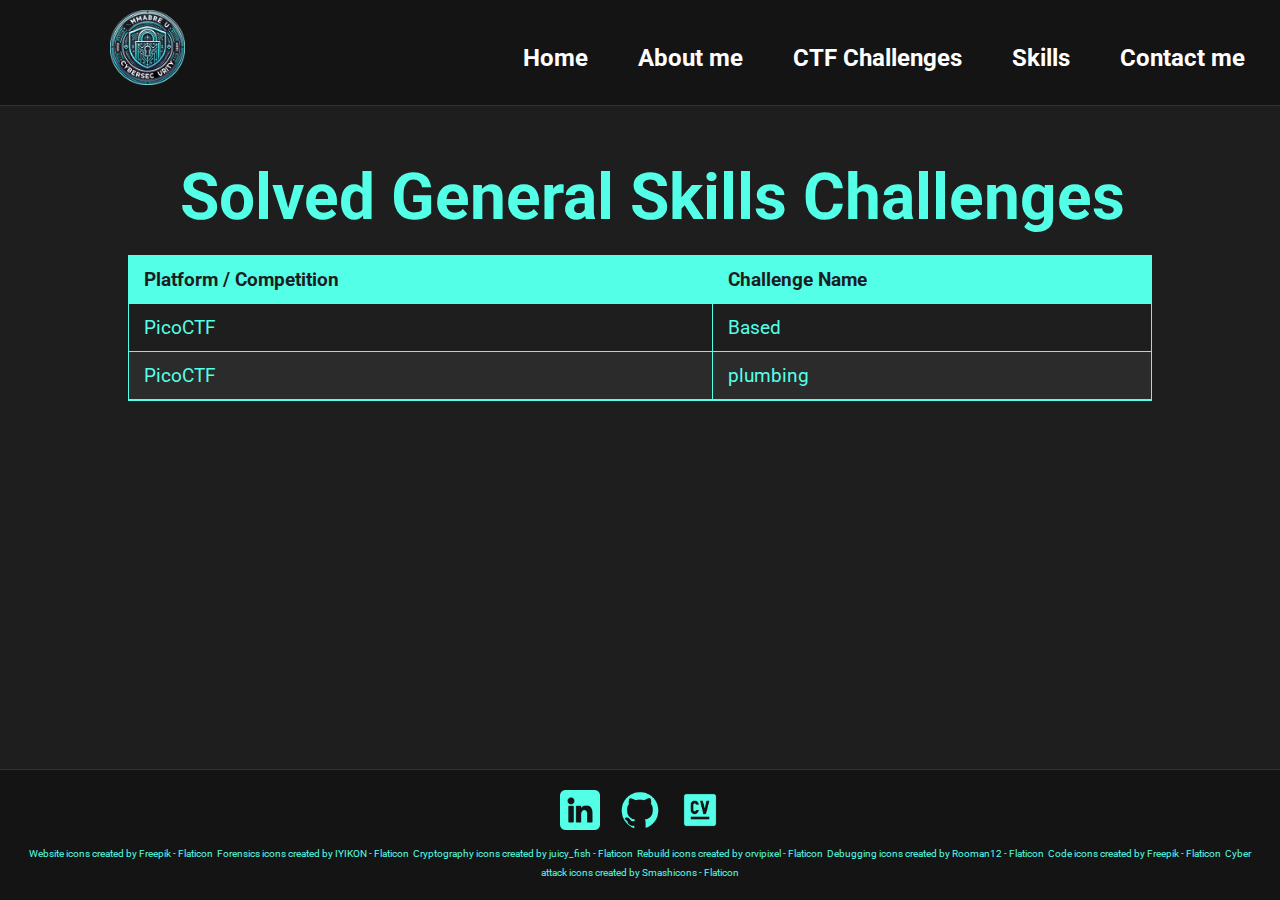
<file: solved_challenges_html/ctf_challenges_general_skills.html>
<!DOCTYPE html>
<html lang="en">
<head>
    <meta charset="UTF-8">
    <meta name="viewport" content="width=device-width, initial-scale=1.0">
    <title>Cybersecurity Portfolio of Martim Abreu</title>
    <link rel="stylesheet" href="../css/styles.css">
    <link href="https://fonts.googleapis.com/css2?family=Roboto:wght@400;700&display=swap" rel="stylesheet">
    <link rel="icon" href="../images/logo.png" type="image/png">
</head>
    <body>

        <header>
            <img src="../images/logo.png" alt="Centered Image" class="centered-image">
        
            <!-- Hamburger Menu Icon -->
            <div class="hamburger-menu" onclick="toggleMenu()">
                &#9776; <!-- Unicode for the hamburger icon (three stripes) -->
            </div>
        
            <!-- Navigation Menu -->
            <nav id="navbar">
                <ul>
                    <li><a href="../index.html">Home</a></li>
                    <li><a href="../about.html">About me</a></li>
                    <li><a href="../ctf_challenges_choose.html">CTF Challenges</a></li>
                    <li><a href="../skills.html">Skills</a></li>
                    <li><a href="../contact.html">Contact me</a></li>
                </ul>
            </nav>
        </header>
        <main>
            <section id="resolved-challenges">
                <center><h2>Solved General Skills Challenges</h2></center>
                
                <table class="styled-table">
                    <thead>
                        <tr>
                            <th>Platform / Competition</th>
                            <th>Challenge Name</th>
                        </tr>
                    </thead>
                    <tbody>
                        <tr>
                            <td><a href="https://picoctf.org/" target="_blank">PicoCTF</a></td>
                            <td><a href="markdown-viewer.html?file=../ctf/picoctf/general_skills/Based_picoctf.md">Based</a></td>
                        </tr>
                        <tr>
                            <td><a href="https://picoctf.org/" target="_blank">PicoCTF</a></td>
                            <td><a href="markdown-viewer.html?file=../ctf/picoctf/general_skills/plumbing_picoctf.md">plumbing</a></td>
                        </tr>
                    </tbody>
                </table>
            </section>
        </main>

        


    <footer>
        <div class="footer-icons">
            <a href="https://www.linkedin.com/in/martim-abreu-4b8a29225/" target="_blank">
                <img src="../images/linkedin.png" alt="LinkedIn" class="icon">
            </a>
            <a href="https://github.com/mmabreu2710" target="_blank">
                <img src="../images/github.png" alt="GitHub" class="icon">
            </a>
            <a href="../images/Martim_Abreu.pdf" target="_blank">
                <img src="../images/cv.png" alt="cv" class="icon">
            </a>
        </div>
        <a href="https://www.flaticon.com/free-icons/website" title="website icons">Website icons created by Freepik - Flaticon</a> 
        <a href="https://www.flaticon.com/free-icons/forensics" title="forensics icons">Forensics icons created by IYIKON - Flaticon</a> 
        <a href="https://www.flaticon.com/free-icons/cryptography" title="cryptography icons">Cryptography icons created by juicy_fish - Flaticon</a>
        <a href="https://www.flaticon.com/free-icons/rebuild" title="rebuild icons">Rebuild icons created by orvipixel - Flaticon</a>
        <a href="https://www.flaticon.com/free-icons/debugging" title="debugging icons">Debugging icons created by Rooman12 - Flaticon</a>
        <a href="https://www.flaticon.com/free-icons/code" title="code icons">Code icons created by Freepik - Flaticon</a>
        <a href="https://www.flaticon.com/free-icons/cyber-attack" title="cyber attack icons">Cyber attack icons created by Smashicons - Flaticon</a>
    </footer>
    <script>
        function toggleMenu() {
            const navbar = document.getElementById('navbar');
            navbar.classList.toggle('active');
        }
    </script>

    </body>
</html>
</file>
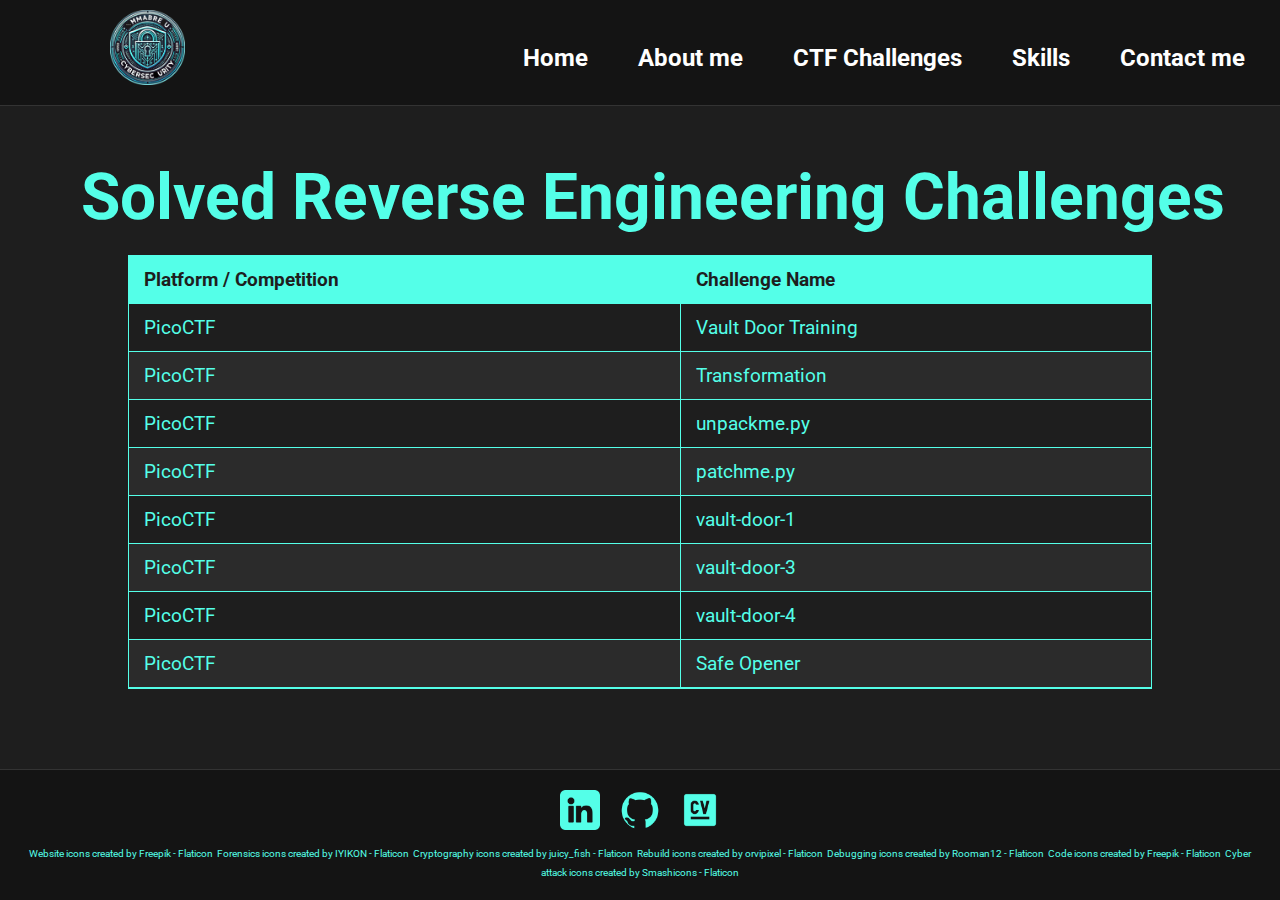
<file: solved_challenges_html/ctf_challenges_reverse_engineering.html>
<!DOCTYPE html>
<html lang="en">
<head>
    <meta charset="UTF-8">
    <meta name="viewport" content="width=device-width, initial-scale=1.0">
    <title>Cybersecurity Portfolio of Martim Abreu</title>
    <link rel="stylesheet" href="../css/styles.css">
    <link href="https://fonts.googleapis.com/css2?family=Roboto:wght@400;700&display=swap" rel="stylesheet">
    <link rel="icon" href="../images/logo.png" type="image/png">
</head>
    <body>

        <header>
            <img src="../images/logo.png" alt="Centered Image" class="centered-image">
        
            <!-- Hamburger Menu Icon -->
            <div class="hamburger-menu" onclick="toggleMenu()">
                &#9776; <!-- Unicode for the hamburger icon (three stripes) -->
            </div>
        
            <!-- Navigation Menu -->
            <nav id="navbar">
                <ul>
                    <li><a href="../index.html">Home</a></li>
                    <li><a href="../about.html">About me</a></li>
                    <li><a href="../ctf_challenges_choose.html">CTF Challenges</a></li>
                    <li><a href="../skills.html">Skills</a></li>
                    <li><a href="../contact.html">Contact me</a></li>
                </ul>
            </nav>
        </header>
        <main>
            <section id="resolved-challenges">
                <center><h2>Solved Reverse Engineering Challenges</h2></center>
                
                <table class="styled-table">
                    <thead>
                        <tr>
                            <th>Platform / Competition</th>
                            <th>Challenge Name</th>
                        </tr>
                    </thead>
                    <tbody>
                        <tr>
                            <td><a href="https://picoctf.org/" target="_blank">PicoCTF</a></td>
                            <td><a href="markdown-viewer.html?file=../ctf/picoctf/reverse_engineering/Vault_door_training_picoctf.md">Vault Door Training</a></td>
                        </tr>
                        <tr>
                            <td><a href="https://picoctf.org/" target="_blank">PicoCTF</a></td>
                            <td><a href="markdown-viewer.html?file=../ctf/picoctf/reverse_engineering/Transformation_picoctf.md">Transformation</a></td>
                        </tr>
                        <tr>
                            <td><a href="https://picoctf.org/" target="_blank">PicoCTF</a></td>
                            <td><a href="markdown-viewer.html?file=../ctf/picoctf/reverse_engineering/unpackme.py_picoctf.md">unpackme.py</a></td>
                        </tr>
                        <tr>
                            <td><a href="https://picoctf.org/" target="_blank">PicoCTF</a></td>
                            <td><a href="markdown-viewer.html?file=../ctf/picoctf/reverse_engineering/patchme.py_picoctf.md">patchme.py</a></td>
                        </tr>
                        <tr>
                            <td><a href="https://picoctf.org/" target="_blank">PicoCTF</a></td>
                            <td><a href="markdown-viewer.html?file=../ctf/picoctf/reverse_engineering/vault-door-1_picoctf.md">vault-door-1</a></td>
                        </tr>
                        <tr>
                            <td><a href="https://picoctf.org/" target="_blank">PicoCTF</a></td>
                            <td><a href="markdown-viewer.html?file=../ctf/picoctf/reverse_engineering/vault-door-3_picoctf.md">vault-door-3</a></td>
                        </tr>
                        <tr>
                            <td><a href="https://picoctf.org/" target="_blank">PicoCTF</a></td>
                            <td><a href="markdown-viewer.html?file=../ctf/picoctf/reverse_engineering/vault-door-4_picoctf.md">vault-door-4</a></td>
                        </tr>
                        <tr>
                            <td><a href="https://picoctf.org/" target="_blank">PicoCTF</a></td>
                            <td><a href="markdown-viewer.html?file=../ctf/picoctf/reverse_engineering/SafeOpener_picoctf.md">Safe Opener</a></td>
                        </tr>
                        
                    </tbody>
                </table>
            </section>
        </main>

        


    <footer>
        <div class="footer-icons">
            <a href="https://www.linkedin.com/in/martim-abreu-4b8a29225/" target="_blank">
                <img src="../images/linkedin.png" alt="LinkedIn" class="icon">
            </a>
            <a href="https://github.com/mmabreu2710" target="_blank">
                <img src="../images/github.png" alt="GitHub" class="icon">
            </a>
            <a href="../images/Martim_Abreu.pdf" target="_blank">
                <img src="../images/cv.png" alt="cv" class="icon">
            </a>
        </div>
        <a href="https://www.flaticon.com/free-icons/website" title="website icons">Website icons created by Freepik - Flaticon</a> 
        <a href="https://www.flaticon.com/free-icons/forensics" title="forensics icons">Forensics icons created by IYIKON - Flaticon</a> 
        <a href="https://www.flaticon.com/free-icons/cryptography" title="cryptography icons">Cryptography icons created by juicy_fish - Flaticon</a>
        <a href="https://www.flaticon.com/free-icons/rebuild" title="rebuild icons">Rebuild icons created by orvipixel - Flaticon</a>
        <a href="https://www.flaticon.com/free-icons/debugging" title="debugging icons">Debugging icons created by Rooman12 - Flaticon</a>
        <a href="https://www.flaticon.com/free-icons/code" title="code icons">Code icons created by Freepik - Flaticon</a>
        <a href="https://www.flaticon.com/free-icons/cyber-attack" title="cyber attack icons">Cyber attack icons created by Smashicons - Flaticon</a>
    </footer>
    <script>
        function toggleMenu() {
            const navbar = document.getElementById('navbar');
            navbar.classList.toggle('active');
        }
    </script>

    </body>
</html>
</file>
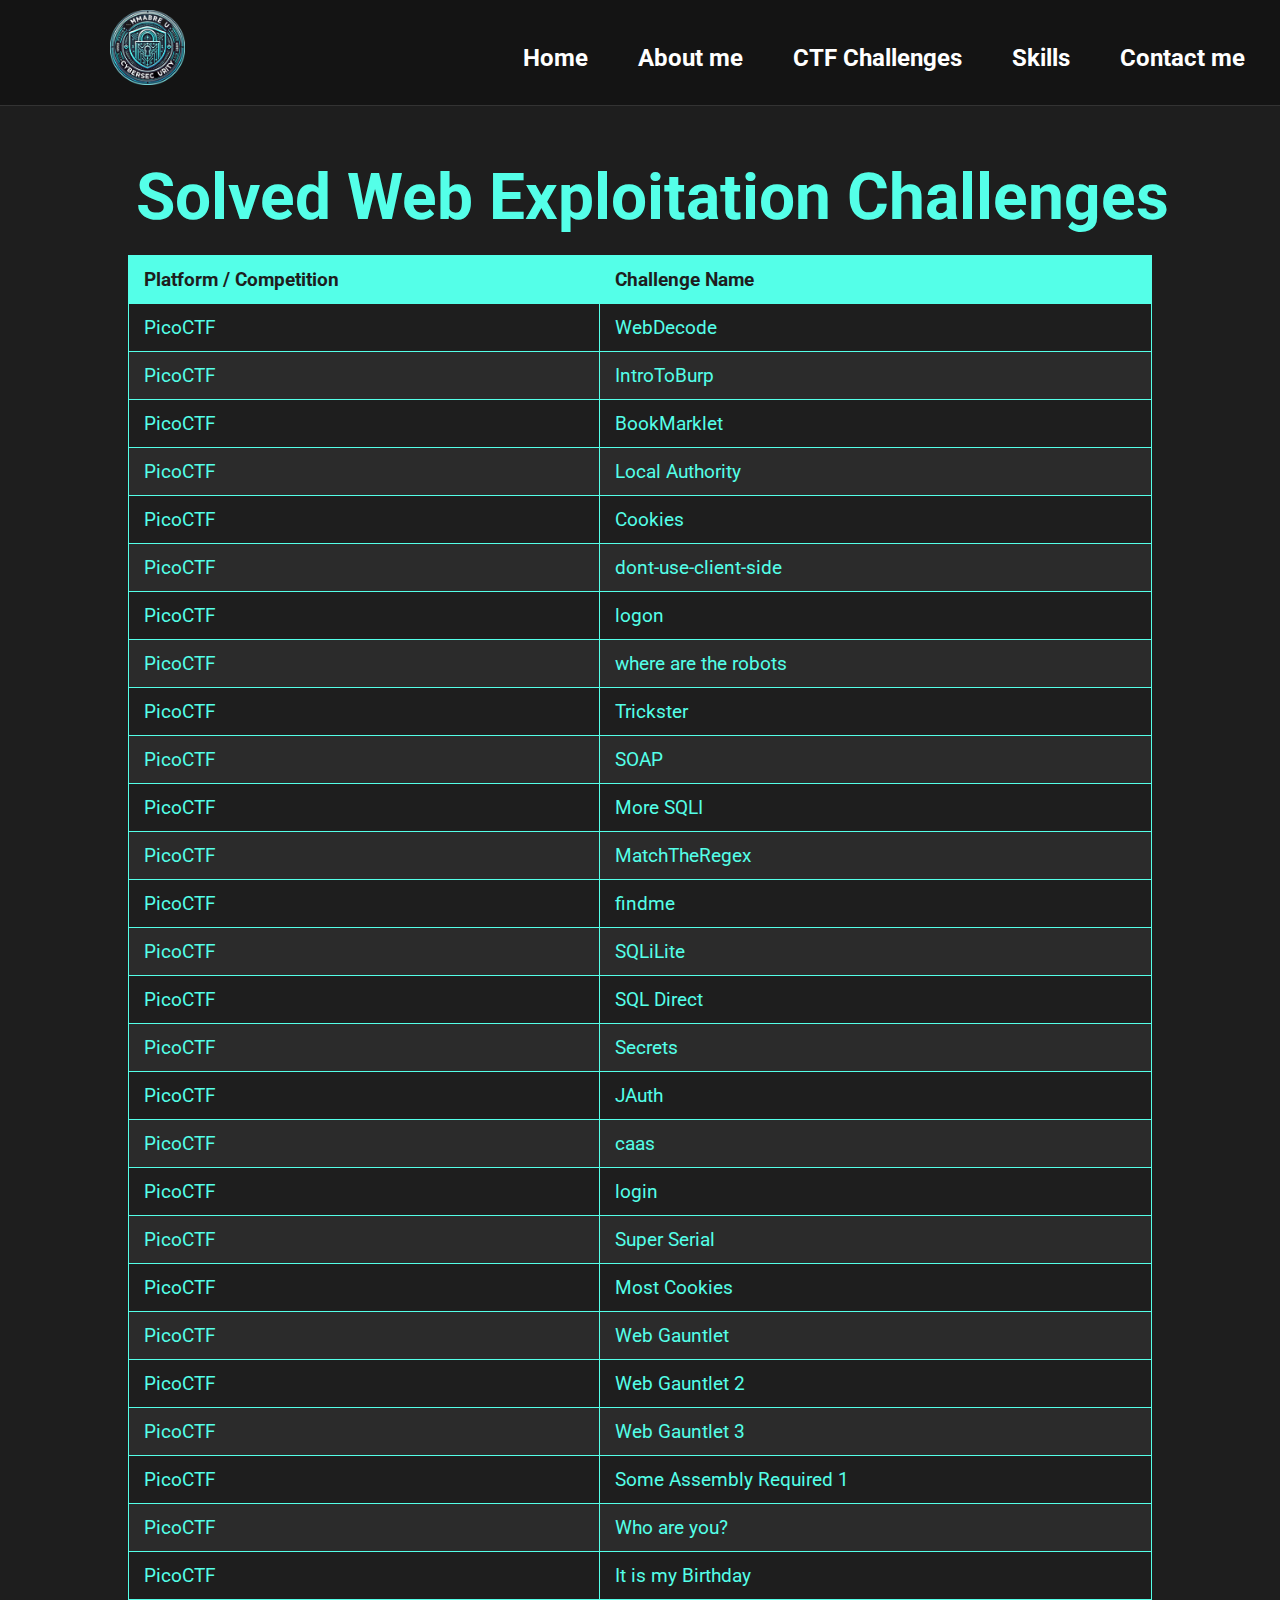
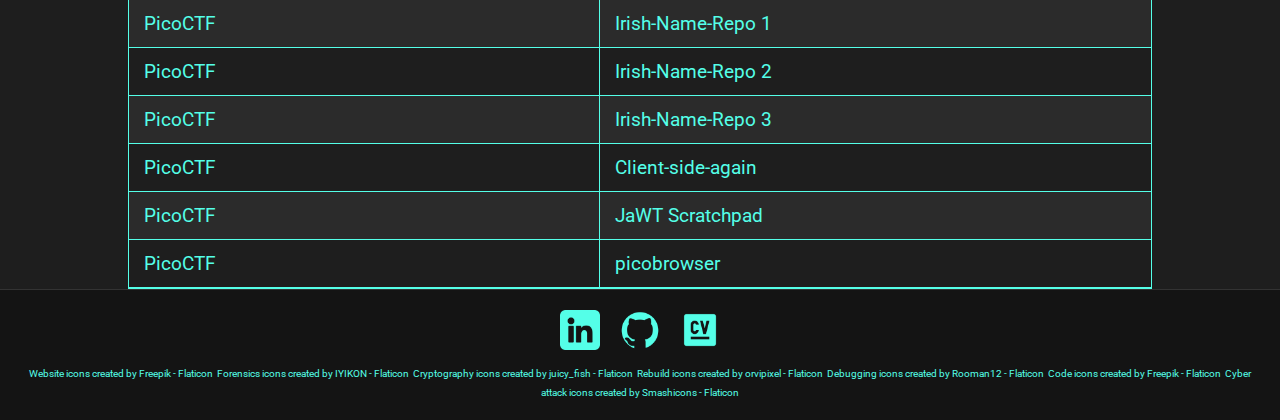
<file: solved_challenges_html/ctf_challenges_web_expoitation.html>
<!DOCTYPE html>
<html lang="en">
<head>
    <meta charset="UTF-8">
    <meta name="viewport" content="width=device-width, initial-scale=1.0">
    <title>Cybersecurity Portfolio of Martim Abreu</title>
    <link rel="stylesheet" href="../css/styles.css">
    <link href="https://fonts.googleapis.com/css2?family=Roboto:wght@400;700&display=swap" rel="stylesheet">
    <link rel="icon" href="../images/logo.png" type="image/png">
</head>
    <body>

        <header>
            <img src="../images/logo.png" alt="Centered Image" class="centered-image">
        
            <!-- Hamburger Menu Icon -->
            <div class="hamburger-menu" onclick="toggleMenu()">
                &#9776; <!-- Unicode for the hamburger icon (three stripes) -->
            </div>
        
            <!-- Navigation Menu -->
            <nav id="navbar">
                <ul>
                    <li><a href="../index.html">Home</a></li>
                    <li><a href="../about.html">About me</a></li>
                    <li><a href="../ctf_challenges_choose.html">CTF Challenges</a></li>
                    <li><a href="../skills.html">Skills</a></li>
                    <li><a href="../contact.html">Contact me</a></li>
                </ul>
            </nav>
        </header>
        <main>
            <section id="resolved-challenges">
                <center><h2>Solved Web Exploitation Challenges</h2></center>
                
                <table class="styled-table">
                    <thead>
                        <tr>
                            <th>Platform / Competition</th>
                            <th>Challenge Name</th>
                        </tr>
                    </thead>
                    <tbody>
                        <tr>
                            <td><a href="https://picoctf.org/" target="_blank">PicoCTF</a></td>
                            <td><a href="markdown-viewer.html?file=../ctf/picoctf/web_exploitation/WebDecode_picoctf.md">WebDecode</a></td>
                        </tr>
                        <tr>
                            <td><a href="https://picoctf.org/" target="_blank">PicoCTF</a></td>
                            <td><a href="markdown-viewer.html?file=../ctf/picoctf/web_exploitation/IntroToBurp_picoctf.md">IntroToBurp </a></td>
                        </tr>
                        <tr>
                            <td><a href="https://picoctf.org/" target="_blank">PicoCTF</a></td>
                            <td><a href="markdown-viewer.html?file=../ctf/picoctf/web_exploitation/BookMarklet_picoctf.md">BookMarklet </a></td>
                        </tr>
                        <tr>
                            <td><a href="https://picoctf.org/" target="_blank">PicoCTF</a></td>
                            <td><a href="markdown-viewer.html?file=../ctf/picoctf/web_exploitation/LocalAuthority_picoctf.md">Local Authority </a></td>
                        </tr>
                        <tr>
                            <td><a href="https://picoctf.org/" target="_blank">PicoCTF</a></td>
                            <td><a href="markdown-viewer.html?file=../ctf/picoctf/web_exploitation/Cookies_picoctf.md">Cookies </a></td>
                        </tr>
                        <tr>
                            <td><a href="https://picoctf.org/" target="_blank">PicoCTF</a></td>
                            <td><a href="markdown-viewer.html?file=../ctf/picoctf/web_exploitation/dont-use-client-side_picoctf.md">dont-use-client-side </a></td>
                        </tr>
                        <tr>
                            <td><a href="https://picoctf.org/" target="_blank">PicoCTF</a></td>
                            <td><a href="markdown-viewer.html?file=../ctf/picoctf/web_exploitation/logon_picoctf.md">logon </a></td>
                        </tr>
                        <tr>
                            <td><a href="https://picoctf.org/" target="_blank">PicoCTF</a></td>
                            <td><a href="markdown-viewer.html?file=../ctf/picoctf/web_exploitation/where-are-the-robots_picoctf.md">where are the robots </a></td>
                        </tr>
                        <tr>
                            <td><a href="https://picoctf.org/" target="_blank">PicoCTF</a></td>
                            <td><a href="markdown-viewer.html?file=../ctf/picoctf/web_exploitation/Trickster_picoctf.md">Trickster</a></td>
                        </tr>
                        <tr>
                            <td><a href="https://picoctf.org/" target="_blank">PicoCTF</a></td>
                            <td><a href="markdown-viewer.html?file=../ctf/picoctf/web_exploitation/SOAP_picoctf.md">SOAP</a></td>
                        </tr>
                        <tr>
                            <td><a href="https://picoctf.org/" target="_blank">PicoCTF</a></td>
                            <td><a href="markdown-viewer.html?file=../ctf/picoctf/web_exploitation/More_SQLI_picoctf.md">More SQLI</a></td>
                        </tr>
                        <tr>
                            <td><a href="https://picoctf.org/" target="_blank">PicoCTF</a></td>
                            <td><a href="markdown-viewer.html?file=../ctf/picoctf/web_exploitation/MatchtheRegex_picoctf.md">MatchTheRegex</a></td>
                        </tr>
                        <tr>
                            <td><a href="https://picoctf.org/" target="_blank">PicoCTF</a></td>
                            <td><a href="markdown-viewer.html?file=../ctf/picoctf/web_exploitation/findme_picoctf.md">findme</a></td>
                        </tr>
                        <tr>
                            <td><a href="https://picoctf.org/" target="_blank">PicoCTF</a></td>
                            <td><a href="markdown-viewer.html?file=../ctf/picoctf/web_exploitation/SQLiLite_picoctf.md">SQLiLite</a></td>
                        </tr>
                        <tr>
                            <td><a href="https://picoctf.org/" target="_blank">PicoCTF</a></td>
                            <td><a href="markdown-viewer.html?file=../ctf/picoctf/web_exploitation/SQL_Direct_picoctf.md">SQL Direct</a></td>
                        </tr>
                        <tr>
                            <td><a href="https://picoctf.org/" target="_blank">PicoCTF</a></td>
                            <td><a href="markdown-viewer.html?file=../ctf/picoctf/web_exploitation/Secrets_picoctf.md">Secrets</a></td>
                        </tr>
                        <tr>
                            <td><a href="https://picoctf.org/" target="_blank">PicoCTF</a></td>
                            <td><a href="markdown-viewer.html?file=../ctf/picoctf/web_exploitation/JAuth_picoctf.md">JAuth</a></td>
                        </tr>
                        <tr>
                            <td><a href="https://picoctf.org/" target="_blank">PicoCTF</a></td>
                            <td><a href="markdown-viewer.html?file=../ctf/picoctf/web_exploitation/caas_picoctf.md">caas</a></td>
                        </tr>
                        <tr>
                            <td><a href="https://picoctf.org/" target="_blank">PicoCTF</a></td>
                            <td><a href="markdown-viewer.html?file=../ctf/picoctf/web_exploitation/login_picoctf.md">login</a></td>
                        </tr>
                        <tr>
                            <td><a href="https://picoctf.org/" target="_blank">PicoCTF</a></td>
                            <td><a href="markdown-viewer.html?file=../ctf/picoctf/web_exploitation/Super Serial_picoctf.md">Super Serial</a></td>
                        </tr>
                        <tr>
                            <td><a href="https://picoctf.org/" target="_blank">PicoCTF</a></td>
                            <td><a href="markdown-viewer.html?file=../ctf/picoctf/web_exploitation/Most_Cookies_picoctf.md">Most Cookies</a></td>
                        </tr>
                        <tr>
                            <td><a href="https://picoctf.org/" target="_blank">PicoCTF</a></td>
                            <td><a href="markdown-viewer.html?file=../ctf/picoctf/web_exploitation/Web_Gauntlet_picoctf.md">Web Gauntlet</a></td>
                        </tr>
                        <tr>
                            <td><a href="https://picoctf.org/" target="_blank">PicoCTF</a></td>
                            <td><a href="markdown-viewer.html?file=../ctf/picoctf/web_exploitation/Web_Gauntlet_2_picoctf.md">Web Gauntlet 2</a></td>
                        </tr>
                        <tr>
                            <td><a href="https://picoctf.org/" target="_blank">PicoCTF</a></td>
                            <td><a href="markdown-viewer.html?file=../ctf/picoctf/web_exploitation/Web_Gauntlet_3_picoctf.md">Web Gauntlet 3</a></td>
                        </tr>
                        <tr>
                            <td><a href="https://picoctf.org/" target="_blank">PicoCTF</a></td>
                            <td><a href="markdown-viewer.html?file=../ctf/picoctf/web_exploitation/Some_Assembly_required_1_picoctf.md">Some Assembly Required 1</a></td>
                        </tr>
                        <tr>
                            <td><a href="https://picoctf.org/" target="_blank">PicoCTF</a></td>
                            <td><a href="markdown-viewer.html?file=../ctf/picoctf/web_exploitation/Who_are_you_picoctf.md">Who are you?</a></td>
                        </tr>
                        <tr>
                            <td><a href="https://picoctf.org/" target="_blank">PicoCTF</a></td>
                            <td><a href="markdown-viewer.html?file=../ctf/picoctf/web_exploitation/It_is_my_birthday_picoctf.md">It is my Birthday</a></td>
                        </tr>
                        <tr>
                            <td><a href="https://picoctf.org/" target="_blank">PicoCTF</a></td>
                            <td><a href="markdown-viewer.html?file=../ctf/picoctf/web_exploitation/Irish-Name-Repo_1_picoctf.md">Irish-Name-Repo 1</a></td>
                        </tr>
                        <tr>
                            <td><a href="https://picoctf.org/" target="_blank">PicoCTF</a></td>
                            <td><a href="markdown-viewer.html?file=../ctf/picoctf/web_exploitation/Irish-Name-Repo_2_picoctf.md">Irish-Name-Repo 2</a></td>
                        </tr>
                        <tr>
                            <td><a href="https://picoctf.org/" target="_blank">PicoCTF</a></td>
                            <td><a href="markdown-viewer.html?file=../ctf/picoctf/web_exploitation/Irish-Name-Repo_3_picoctf.md">Irish-Name-Repo 3</a></td>
                        </tr>
                        <tr>
                            <td><a href="https://picoctf.org/" target="_blank">PicoCTF</a></td>
                            <td><a href="markdown-viewer.html?file=../ctf/picoctf/web_exploitation/Client_Side_Again_picoctf.md">Client-side-again</a></td>
                        </tr>
                        <tr>
                            <td><a href="https://picoctf.org/" target="_blank">PicoCTF</a></td>
                            <td><a href="markdown-viewer.html?file=../ctf/picoctf/web_exploitation/JaWT_picoctf.md">JaWT Scratchpad</a></td>
                        </tr>
                        <tr>
                            <td><a href="https://picoctf.org/" target="_blank">PicoCTF</a></td>
                            <td><a href="markdown-viewer.html?file=../ctf/picoctf/web_exploitation/picobrowser_picoctf.md">picobrowser</a></td>
                        </tr>
                    </tbody>
                </table>
            </section>
        </main>

        


    <footer>
        <div class="footer-icons">
            <a href="https://www.linkedin.com/in/martim-abreu-4b8a29225/" target="_blank">
                <img src="../images/linkedin.png" alt="LinkedIn" class="icon">
            </a>
            <a href="https://github.com/mmabreu2710" target="_blank">
                <img src="../images/github.png" alt="GitHub" class="icon">
            </a>
            <a href="../images/Martim_Abreu.pdf" target="_blank">
                <img src="../images/cv.png" alt="cv" class="icon">
            </a>
        </div>
        <a href="https://www.flaticon.com/free-icons/website" title="website icons">Website icons created by Freepik - Flaticon</a> 
        <a href="https://www.flaticon.com/free-icons/forensics" title="forensics icons">Forensics icons created by IYIKON - Flaticon</a> 
        <a href="https://www.flaticon.com/free-icons/cryptography" title="cryptography icons">Cryptography icons created by juicy_fish - Flaticon</a>
        <a href="https://www.flaticon.com/free-icons/rebuild" title="rebuild icons">Rebuild icons created by orvipixel - Flaticon</a>
        <a href="https://www.flaticon.com/free-icons/debugging" title="debugging icons">Debugging icons created by Rooman12 - Flaticon</a>
        <a href="https://www.flaticon.com/free-icons/code" title="code icons">Code icons created by Freepik - Flaticon</a>
        <a href="https://www.flaticon.com/free-icons/cyber-attack" title="cyber attack icons">Cyber attack icons created by Smashicons - Flaticon</a>
    </footer>
    <script>
        function toggleMenu() {
            const navbar = document.getElementById('navbar');
            navbar.classList.toggle('active');
        }
    </script>

    </body>
</html>
</file>
<file: css/styles.css>
html, body {
    height: 100%; /* Ensure the body and html take up full height of the viewport */
    margin: 0;
    display: flex;
    flex-direction: column;
}

main {
    flex: 1; /* This makes the content area grow to fill available space */
}

body {
    margin: 0;
    font-family: Arial, sans-serif;
    background-color: #1e1e1e;
    color: #ffffff;
    font-family: 'Roboto', Arial, sans-serif;
}

header {
    padding: 10px;
    padding-bottom: 0px; /* Adjust this value to control the padding */
    background-color: #141414;
    border-bottom: 1px solid #333;
    display: flex;
    justify-content: space-between; /* Aligns everything to the left */
    align-items: center; /* Centers items horizontally */
}

header h1 {
    margin: 0;
    color: #54ffe8; /*previous color #00ff00*/
}

header img {
    margin-left: 100px; 
    max-width: 120px; /* Keeps the logo size fixed */
    height: auto; /* Ensures the image keeps its aspect ratio */
}

/* Desktop View (Default) */
header nav ul {
    display: flex;
    justify-content: center;
}

/* Style for the hamburger menu (push it to the right and make it bigger) */
.hamburger-menu {
    display: none; /* Hidden on larger screens */
    font-size: 40px; /* Make the icon bigger */
    cursor: pointer;
    position: absolute;
    right: 20px; /* Push it further to the right */
    top: 10px; /* Adjust its vertical position */
    color: #ffffff; /* Match the color scheme */
    margin-top: 15px;
    margin-right: 10px;
}

/* Hide the navbar by default on mobile */
#navbar {
    display: block;
}

nav ul {
    list-style: none;
    padding: 0;
    display: flex;
    justify-content: center;
}

nav ul li {
    margin: 0 25px;
}

nav ul li a {
    color: #ffffff;
    text-decoration: none;
    font-size:24px; /* Makes the text larger */
    font-weight: bold; /* Makes the text bold */
    font-family: 'Roboto', Arial, sans-serif;
    transition: color 0.3s ease; /* Smooth transition */
}

nav ul li a:hover {
    color: #54ffe8; /* Change color on hover to match the theme */
}

/* Added styles for centering the image */
.centered-image {
    max-width: 75px; /* Adjust image size */
    height: auto;
    margin-bottom: 20px; /* Adds space between the image and navigation */
}

.container {
    padding: 50px;
    max-width: 1200px;
    margin: 0 auto;
}

.bio {
    display: flex;
    align-items: center;
    gap: 20px;
}

.bio img {
    width: 350px;
    height: 350px;
    border-radius: 50%;
    border: 2px solid #54ffe8;
}


.bio-content {
    /*max-width: 620px;*/
    margin-right: 20px;
    margin-top: -40px;
}

.bio-content p{
    text-align: justify;
}

h2 {
    color: #54ffe8;
    margin-bottom: 20px;
    margin-left: 25px;
    font-size: clamp(24px, 5vw, 80px); /* Responsive font size to keep it on one line */
    white-space: nowrap; /* Prevent text from wrapping to the next line */

}

/* Styles for the CTF Challenges title and introductory section */
.ctf-intro {
    text-align: center; /* Center the text */
    margin-bottom: 0px; /* Add some space below the intro */
    
}

/* Title for CTF Challenges */
.ctf-intro h1 {
    color: #54ffe8;
    font-size: clamp(24px, 5vw, 80px); /* Same as the 'I AM MARTIM ABREU' title */
    margin: 0; /* Remove default margins */
}

/* Introductory text */
.ctf-intro p {
    font-size: clamp(6px, 5vw, 20px); /* Match the text within the Web Exploitation, Forensics, etc. sections */
    
    margin-left: 20px; 
    margin-right: 20px; 
    margin-top: 20px; 
    margin-bottom: 0px !important; 
    color: #ffffff; /* Ensure the text color matches the rest of the site */
    line-height: 1.6; /* Improve readability with line height */
    text-align: justify; /* Justify the text */
}


.bio-content p {
    margin-left: 25px;
    text-indent: 0; /* Ensures no first-line indentation */
    font-size: clamp(6px, 5vw, 20px); /* Responsive font size to keep it on one line */
}

/* Grid section styling */
.grid-section {
    padding: 50px 0;
    background-color: #1e1e1e; /* Same background as the rest of the site */
    padding-top: 5px;
    padding-left: 100px;
}

/* Grid container to create 2x2 layout */
.grid-container {
    display: grid;
    grid-template-columns: repeat(2, 1fr); /* Two columns */
    gap: 20px; /* Space between grid items */
}

/* Add a line (border) to separate the rows */
.grid-item {
    display: flex;
    position: relative; /* Ensure the pseudo-element is positioned relative to the grid item */
}

/* Pseudo-element to create the fading line */
.grid-item::before {
    content: '';
    position: absolute;
    bottom: 0; /* Position the line at the bottom */
    left: 0;
    width: 100%; /* Make the line span the full width */
    height: 2px; /* Thickness of the line */
    background: linear-gradient(to right, transparent, #54ffe8, transparent); /* Gradient for fading effect */
}

/* Remove the bottom border for the last row 
.grid-item:nth-last-child(-n+2) {
    border-bottom: none;
}*/


/* Image in the grid items */
.grid-image {
    width: 180px; /* Adjust the size of the image */
    height: 180px; /* Adjust the height to match width for a perfect circle */
    object-fit:  contain; /* Ensures the image covers the area without stretching */
    border: 2px solid #54ffe8; /* Border between image and text */
    border-radius: 50%; /* Makes the image circular */
    border: 2px solid #54ffe8; /* Adds border around the circular image */
    margin: auto; /* Centers the image within its container */
    overflow: hidden; /* Keeps the image inside the circle */
}

/* Inner image that you want to zoom out */
.grid-image img {
    width: 100%; /* Image should fill the circle */
    height: 100%;
    object-fit: contain; /* Ensures the image is contained within the circle */
}

/* Add a class for zooming out only the image (not the container) */
.grid-image.zoom-out img {
    transform: scale(0.85); /* Zoom out the image inside the circle to 80% */
}




/* Text and button in the grid item */
.grid-text {
    display: flex;
    flex-direction: column;
    justify-content: space-between; /* Aligns the text at the top and button at the bottom */
    padding: 20px;
    width: 70%;
    text-align: justify; /* Justify the text */
}

.grid-text h3 {
    align-self: center; /* Align button to the bottom right */
    color: #ffffff;
    font-size: clamp(12px, 5vw, 40px); /* Responsive font size to keep it on one line */
    margin-bottom: 2px;
    white-space: nowrap; /* Prevent text from wrapping to the next line */
}

.grid-text p {
    font-size: clamp(6px, 5vw, 20px); /* Responsive font size to keep it on one line */
    color: #ffffff;
    margin-bottom: 25px;
}

.btn {
    align-self: center; /* Align button to the bottom right */
    background-color: #54ffe8;
    color: #1e1e1e;
    text-decoration: none;
    padding: 10px 15px;
    border-radius: 5px;
    font-weight: bold;
    transition: background-color 0.3s ease;
}

.btn:hover {
    background-color: #00c9b7; /* Slightly different hover color */
}

/* Contact page styles */
.contact-container {
    max-width: 800px;
    margin: 50px auto;
    padding: 0 20px;
    text-align: center;
}

.contact-container h2 {
    font-size: clamp(24px, 5vw, 80px); /* Same as the 'I AM MARTIM ABREU' title */
    color: #54ffe8;
    margin-bottom: 20px;
}

.contact-container p {
    font-size: clamp(6px, 5vw, 20px); /* Match the text within the challenges */
    color: #ffffff;
    margin-bottom: 30px;
    text-align: justify;
}

/* Form styles */
.contact-form-container {
    display: flex;
    justify-content: center;
    align-items: flex-start;
    gap: 40px;
    flex-wrap: wrap;
}

/* Contact form container */
.contact-form {
    display: grid;
    grid-template-columns: 1fr 1fr; /* Split into two columns */
    align-items: flex-start; /* Align items at the top */
    max-width: 800px; /* Limit the form's width */
    margin: 0 auto; /* Center the form horizontally */
}

/* Left fields: Name and Email */
.left-fields {
    display: flex;
    flex-direction: column;
    margin-right: 70px;
}

/* Right field: Message */
.right-field {
    display: flex;
    flex-direction: column;
    margin-left: 70px;
}

/* Button in the third row */
.submit-btn-container {
    grid-column: 1 / -1; /* Span across both columns */
    text-align: center; /* Center the button */
    margin-top: 50px;
}

.contact-form label {
    font-size: clamp(10px, 5vw, 32px); /* Responsive font size to keep it on one line */
    font-weight: bold;
    color: #ffffff;
    text-align: left;
}

.contact-form input,
.contact-form textarea {
    margin-top: 10px;
    margin-bottom: 10px;
    width: 100%;
    background-color: #141414;
    border: 1px solid #333;
    color: #ffffff;
}

.contact-form input {
    padding: 10px;
    font-size: 16px;
    
}

/* Fixed size for the message box (textarea) */
.contact-form textarea {
    height: 400px !important;
    width: 100%;
    font-size: 16px;
    padding: 15px; /* Add padding for better readability */
    resize: none; /* Disable resizing */
}

.contact-form input:focus,
.contact-form textarea:focus {
    outline: none;
    border: 2px solid #54ffe8;
}

.contact-form button {
    background-color: #54ffe8;
    color: #1e1e1e;
    font-size: 16px;
    font-weight: bold;
    padding: 10px;
    border: none;
    border-radius: 5px;
    cursor: pointer;
    transition: background-color 0.3s ease;
}

.contact-form button:hover {
    background-color: #00c9b7;
}

.about-section {
    text-align: left !important;
    width: 100%; /* Makes sure the section takes full width */
    padding-left: 0px !important;
    margin-left: 0px !important;
}

.about-content {
    margin-left: 0; /* Align the bio-content to the left */
    
}

.about-content p, li {
    font-size: clamp(6px, 5vw, 20px); /* Match the text within the Web Exploitation, Forensics, etc. sections */
}
.about-section p {
    font-size: clamp(6px, 5vw, 20px); /* Match the text within the Web Exploitation, Forensics, etc. sections */
}

.about-content h3 {
    font-size: clamp(9px, 5vw, 30px);
}


.about-section h2 {
    margin-top: 0px;
    text-align: center;
    padding-bottom: 40px;
}




.options-container {
    display: flex;
    align-items: center; /* Aligns content to the top of the container */
    justify-content: center; /* Aligns items from the start (left) */
    gap: 20px; /* Adds space between the image and text */
    margin-bottom: 30px; /* Adds space below the options section */
}

.options-image {
    max-width: 200px; /* Set a max-width for the image */
    height: auto; /* Maintains the image's aspect ratio */
    border-radius: 10px; /* Optional: Makes the image's corners rounded */
    object-fit: cover; /* Ensures the image covers the area without being stretched */
}

.options-content {
    margin-left: 40px;
    flex: 1; /* Allows the text content to take up the remaining space */
    text-align: left;
}

.options-content h3 {
    font-size: clamp(9px, 5vw, 30px);
    padding-top: 40px;
    margin-top: 0;
    color: #ffffff; /* Adjust this to match your theme */
}

.options-content ul {
    list-style: none;
    padding-left: 0;
}

.options-content li {
    margin-bottom: 10px; /* Adds space between the list items */
}



.skills-container h2{
    text-align: center;
}

.skills-container p{
    margin-left: 20px;
    font-size: clamp(6px, 5vw, 20px);
}

.skills-container h3{
    font-size: clamp(12px, 5vw, 40px);
    text-align: left;
    margin-bottom: 10px;
    margin-left: 20px;
}



.resolved-challenges h2 {
    text-align: center !important;
    margin: 20px auto !important; /* Centers the h2 and adds space around it */
}

/* Styling the table */
.styled-table {
    width: 80%;
    margin: 0 auto;
    border-collapse: collapse;
    font-size: 1.2em;
    background-color: #1e1e1e;
    border: 1px solid #54ffe8;
}

.styled-table thead tr {
    background-color: #54ffe8;
    color: #1e1e1e;
    text-align: left;
}

.styled-table th,
.styled-table td {
    padding: 12px 15px;
    border: 1px solid #54ffe8;
}

.styled-table tbody tr {
    border-bottom: 1px solid #54ffe8;
}

.styled-table tbody tr:nth-of-type(even) {
    background-color: #2b2b2b;
}

.styled-table tbody tr:last-of-type {
    border-bottom: 2px solid #54ffe8;
}

/* Styling for links */
.styled-table a {
    color: #54ffe8;
    text-decoration: none;
}

.styled-table a:hover {
    color: #54ffe8;
    text-decoration: underline;
}

/* Skills container styling */
.skills-container {
    text-align: center;
    margin-bottom: 50px;
}

/* Grid layout for skills */
.skills-grid {
    display: grid;
    grid-template-columns: repeat(2, 1fr); /* Two columns on larger screens */
    gap: 40px; /* Space between skill sections */
    padding: 0 20px; /* Padding around the grid */
    text-align: left;
}

.skill-section {
    margin-left: 60px; /* Remove any default margin to control layout */
}

/* Initially hide the skill content */
.skill-content {
    display: none;
    overflow: hidden;
    transition: max-height 0.4s ease-out;
}

.skill-content.open {
    display: block;
    
}

.toggle-btn {
    background-color: transparent;
    border: none;
    font-size: 1.2em;
    cursor: pointer;
    color: #54ffe8;
    margin-left: 10px;
    transition: transform 0.3s ease-in-out;
}

.toggle-btn.open {
    transform: rotate(45deg); /* Turns the plus into a minus */
}

.toggle-btn:hover {
    color: #00c9b7; /* Change this to any color you prefer for the hover effect */
}


footer {
    background-color: #141414;
    text-align: center;
    padding: 20px;
    border-top: 1px solid #333;
    flex-shrink: 0; /* Prevents footer from shrinking */
}

/* Container for the icons, center them horizontally */
.footer-icons {
    display: flex;
    justify-content: center; /* Centers the icons */
    gap: 20px; /* Adds space between the icons */
    margin-bottom: 10px; /* Space between icons and footer text */
}

/* Styling for the individual icons */
.footer-icons a {
    display: inline-block;
}

.footer-icons img {
    width: 40px; /* Adjust icon size */
    height: 40px; /* Same as width for a square aspect ratio */
    transition: transform 0.3s ease; /* Smooth hover effect */
}

.footer-icons img:hover {
    transform: scale(1.2); /* Slight zoom on hover */
}


footer a {
    color: #54ffe8;
    text-decoration: none;
    font-size: 10px; /* Adjust to your preferred size */
}

@media only screen and (max-width: 768px) {
    header img {
        margin-left: 20px; /* Adjust this value to control how far left the logo goes */
    }

    /* Hide the default menu on mobile */
    header nav ul {
        display: none;
    }

    /* Show the hamburger menu */
    .hamburger-menu {
        display: block;
    }

    /* Show the mobile menu when clicked */
    #navbar.active ul {
        display: flex;
        flex-direction: column;
        background-color: #141414;
        padding: 10px;
        position: absolute;
        width: 100%;
        top: 80px; /* Adjust top based on your header size */
        left: 0;
        z-index: 100;
    }

    /* Menu items styling in the mobile dropdown */
    #navbar.active ul li {
        margin: 10px 0;
        text-align: center;
    }

    #navbar.active ul li a {
        font-size: 24px;
        color: #ffffff;
        text-decoration: none;
    }

    #navbar.active ul li a:hover {
        color: #54ffe8; /* Change color on hover */
    }


    .bio {
        display: flex;
        flex-direction: column; /* Stacks the items vertically */
        align-items: center;     /* Centers the content horizontally */
        text-align: center;      /* Centers the text */
    }

    .bio h2 {
        order: 1;               /* Place the heading first */
        margin: 20px 0;         /* Adds space around the heading */
        font-size: clamp(24px, 5vw, 48px); /* Responsive heading size */
    }

    .bio img {
        order: 2;               /* Place the image second */
        margin: 20px 0;         /* Adds spacing around the image */
        width: 200px;           /* Optional: Reduce the size of the image */
        height: 200px;          /* Optional: Keep the image square */
    }

    .bio-content {
        order: 3;               /* Place the remaining content third */
        margin: 0;              /* Remove the right margin */
        text-align: center;      /* Center-align the bio content text */
        max-width: 90%;          /* Ensures the text doesn't stretch edge to edge */
    }

    .bio-content p {
        margin: 0 auto;
        font-size: 16px;        /* Reduce font size for smaller screens */
    }

    /* Grid container becomes 1 column for smaller screens */
    .grid-container {
        grid-template-columns: 1fr; /* Switch to 1 column for smaller screens */
    }

    /* Flexbox layout for .grid-item to control stacking order */
    .grid-item {
        display: flex;
        flex-direction: column; /* Stack the title, image, text, and button vertically */
        align-items: center; /* Center all content */
        text-align: center; /* Center text */
        padding: 20px 0; /* Add padding for spacing */
        width: 100%; /* Full width for mobile */
    }

    .skills-grid {
        grid-template-columns: 1fr; /* One column on small screens */
        gap: 0px; /* Space between skill sections */
        padding: 0 0px; /* Padding around the grid */
        text-align: left;
        padding-right: 5px;
        
    }
    .skill-section {
        margin-left: 6px; /* Remove any default margin to control layout */
    }

    .skill-content ul li{
        padding-right: 5px;
        
    }
    .skill-content p{
        font-size: 18px;
    }
    

    /* Order of items inside the grid item */
    .grid-text h3 {
        order: 0; /* Ensure the title is first */
        margin-bottom: 15px; /* Add space below the title */
        font-size: 24px; /* Adjust font size for smaller screens */
    }

    .grid-image {
        order: 0; /* Image second */
        margin: 5px 0; /* Add space around the image */
        width: 150px; /* Adjust image size */
        height: 150px; /* Keep image square */
        border-radius: 50%; /* Keep circular image */
    }

    .grid-text p {
        order: 2; /* Text comes third */
        font-size: 16px; /* Reduce text size for smaller screens */
        margin: 10px 0; /* Add space around the text */
    }

    .btn {
        order: 3; /* Button comes last */
        margin-top: 20px; /* Add space between the text and the button */
        padding: 10px 20px; /* Adjust padding for smaller screens */
    }

    .ctf-intro p {
        font-size: 15px;
        padding-left: 20px;
        padding-right: 20px;
        
        
    }

    

    /* Center the container and grid-section on mobile */
    .container,
    .grid-section {
        margin: 0 auto; /* Centers the container */
        max-width: 100%; /* Ensure full width */
        padding-left: 20px;
        padding-right: 20px;
        text-align: center; /* Center the text inside */
    }

    .contact-form-container {
        display: flex;
        justify-content: center; /* Center horizontally */
        align-items: center;      /* Center vertically */
        
    }

    /* Left fields: Name and Email */
    .left-fields {
        display: flex;
        flex-direction: column;
        margin-right: 0px;
    }

    /* Right field: Message */
    .right-field {
        display: flex;
        flex-direction: column;
        margin-left: 0px;
    }
    
    .contact-form {
        display: flex;
        justify-content: center; /* Center horizontally */
        flex-direction: column; /* Stack form fields vertically */
        
    }
    .contact-form textarea{
        padding: 0px;
        padding-left: 0px !important;
        width: 262px;
        display: flex;
        justify-content: center; /* Center horizontally */
        align-items: center;      /* Center vertically */
        
        
    }
    

    .submit-btn-container {
        display: flex;
        justify-content: center; /* Center the button horizontally */
        align-items: center;      /* Center vertically */
        text-align: center; /* Center the button */
        margin-top: 20px;
        grid-column: 1 ;
        width: 100%;
    }
    
}
</file>
